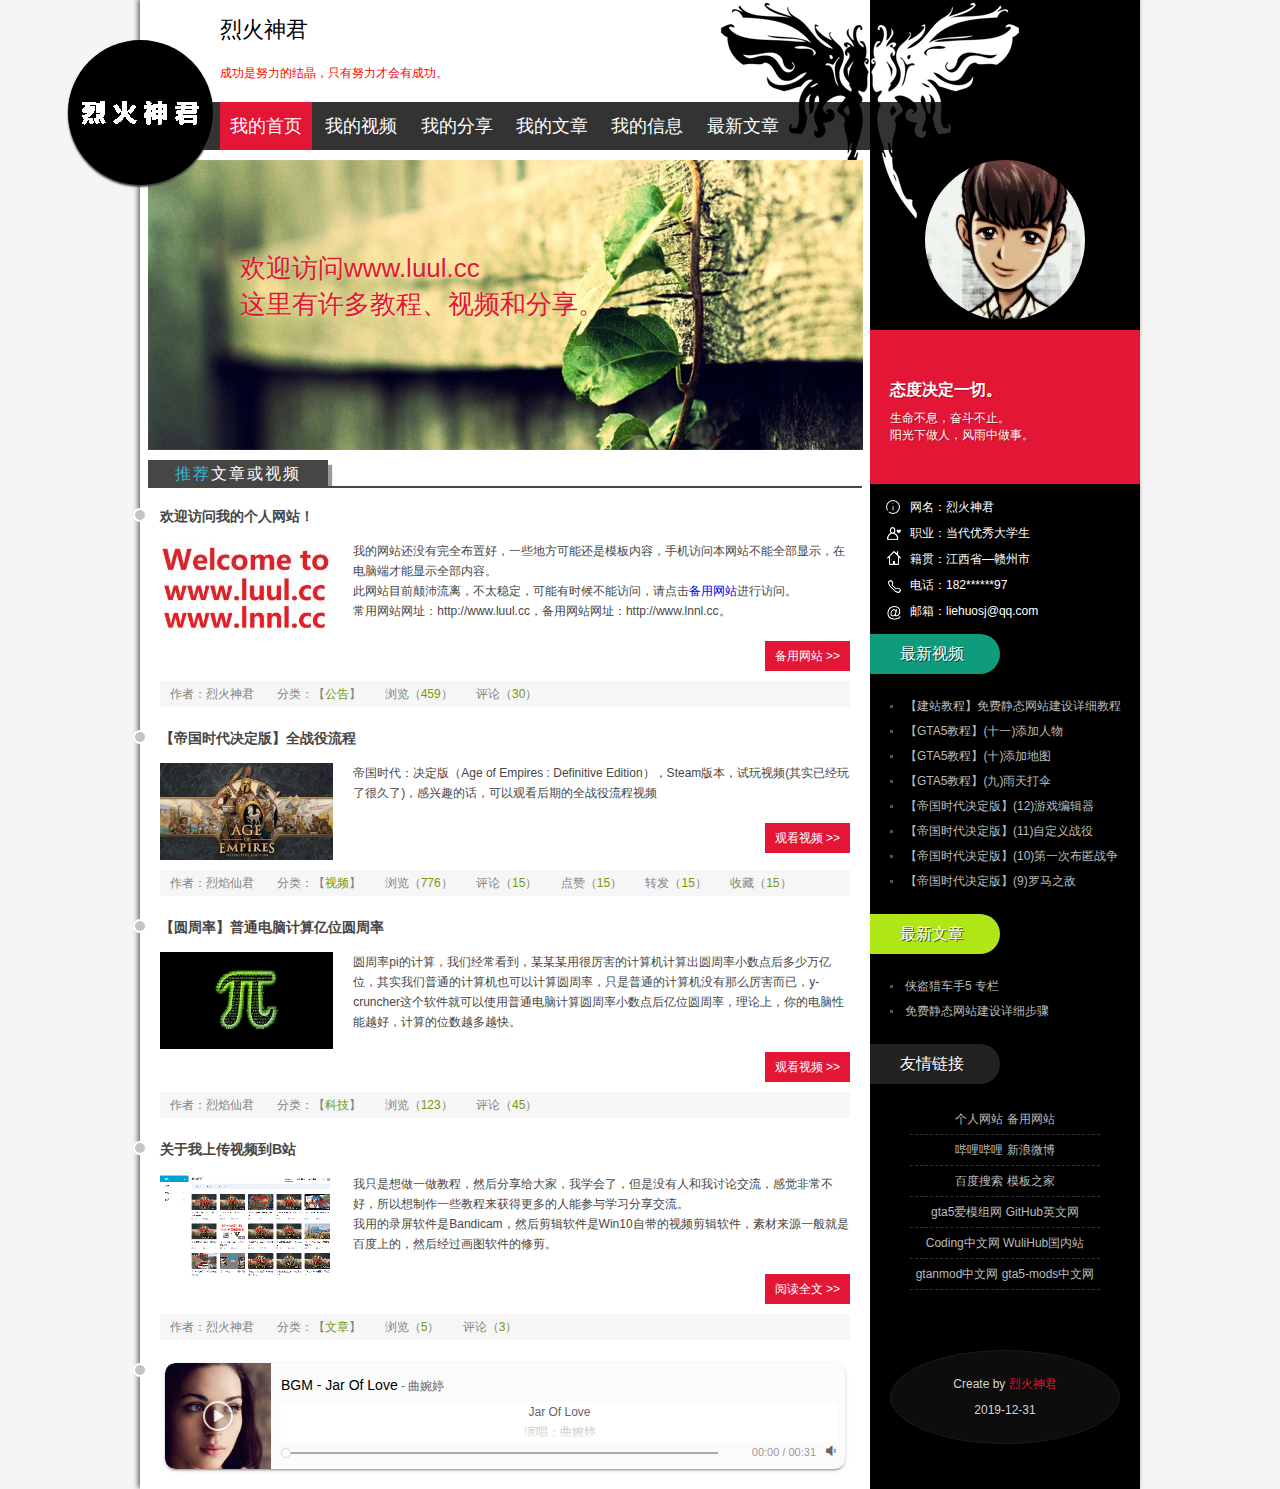
<file: index.html>
<!doctype html>
<html>
	<head>
		<meta charset="utf-8">
		<title>烈火神君の个人网站🧑</title>
		<meta name="keywords" content="烈火神君,烈焰仙君,个人网站,liehuo,luul,lnnl,liehuoshenjun,GTA5,教程" />
		<meta name="description" content="烈火神君的个人网站，欢迎大家访问，这里有许多教程、视频和分享。" />
		<link href="css/base.css" rel="stylesheet">
		<link href="css/index.css" rel="stylesheet">
		<link href="css/musicplayer.css" rel="stylesheet">
		<link href="images/favicon.png" rel="shortcut icon">
		<link href="images/favicon.png" rel="Bookmark">
		<meta name="viewport" content="width=device-width, minimum-scale=0.1, maximum-scale=8.0, user-scalable=yes">
	</head>
	<body>
		<div class="ibody">
			<header>
				<h1>烈火神君</h1>
				<h2>成功是努力的结晶，只有努力才会有成功。</h2>
				<div class="logo"><a href="index.html"></a></div>
				<nav id="topnav">
					<a href="index.html">我的首页</a>
					<a href="video.html">我的视频</a>
					<a href="share.html">我的分享</a>
					<a href="article.html">我的文章</a>
					<a href="about.html">我的信息</a>
					<a href="news.html">最新文章</a>
				</nav>
			</header>
			<article>
				<div class="banner">
					<ul class="texts">
						<p>欢迎访问www.luul.cc</p>
						<p>这里有许多教程、视频和分享。</p>
					</ul>
				</div>
				<div class="bloglist">
					<h2>
						<p><span>推荐</span>文章或视频</p>
					</h2>
					<div class="blogs">
						<h3><a href="/">欢迎访问我的个人网站！</a></h3>
						<figure><img src="images/Welcome.jpg" ></figure>
						<ul>
							<p>我的网站还没有完全布置好，一些地方可能还是模板内容，手机访问本网站不能全部显示，在电脑端才能显示全部内容。</p>
							<p>此网站目前颠沛流离，不太稳定，可能有时候不能访问，请点击<a href="http://www.lnnl.cc">备用网站</a>进行访问。</p>
							<p>常用网站网址：http://www.luul.cc，备用网站网址：http://www.lnnl.cc。</p>
							<a href="http://www.lnnl.cc" target="_blank" class="readmore">备用网站 &gt;&gt;</a>
						</ul>
						<p class="autor">
							<span>作者：烈火神君</span>
							<span> 分类：【<a href="/">公告</a>】</span>
							<span>浏览（<a href="/">459</a>）</span>
							<span>评论（<a href="/">30</a>）</span>
						</p>
						<div class="dateview">2019-09-19</div>
					</div>
					<div class="blogs">
						<h3><a href="https://www.bilibili.com/video/av66787279/">【帝国时代决定版】全战役流程</a></h3>
						<figure><img src="images/00.jpg" ></figure>
						<ul>
							<p>帝国时代：决定版（Age of Empires : Definitive Edition），Steam版本，试玩视频(其实已经玩了很久了)，感兴趣的话，可以观看后期的全战役流程视频</p>
							<a href="https://www.bilibili.com/video/av66787279/" target="_blank" class="readmore">观看视频 &gt;&gt;</a>
						</ul>
						<p class="autor">
							<span>作者：烈焰仙君</span>
							<span> 分类：【<a href="https://space.bilibili.com/246117919/video">视频</a>】</span>
							<span>浏览（<a href="/">776</a>）</span>
							<span>评论（<a href="/">15</a>）</span>
							<span>点赞（<a href="/">15</a>）</span>
							<span>转发（<a href="/">15</a>）</span>
							<span>收藏（<a href="/">15</a>）</span>
						</p>
						<div class="dateview">2019-09-06</div>
					</div>
					<div class="blogs">
						<h3><a href="https://www.bilibili.com/video/av66847953/">【圆周率】普通电脑计算亿位圆周率</a></h3>
						<figure><img src="images/Others/01.jpg" ></figure>
						<ul>
							<p>圆周率pi的计算，我们经常看到，某某某用很厉害的计算机计算出圆周率小数点后多少万亿位，其实我们普通的计算机也可以计算圆周率，只是普通的计算机没有那么厉害而已，y-cruncher这个软件就可以使用普通电脑计算圆周率小数点后亿位圆周率，理论上，你的电脑性能越好，计算的位数越多越快。</p>
							<a href="/" target="_blank" class="readmore">观看视频 >></a>
						</ul>
						<p class="autor">
							<span>作者：烈焰仙君</span>
							<span> 分类：【<a href="https://space.bilibili.com/246117919/article">科技</a>】</span>
							<span>浏览（<a href="/">123</a>）</span>
							<span>评论（<a href="/">45</a>）</span>
						</p>
						<div class="dateview">2019-09-06</div>
					</div>
					<div class="blogs">
						<h3><a href="/">关于我上传视频到B站</a></h3>
						<figure><img src="images/01.png" ></figure>
						<ul>
							<p>我只是想做一做教程，然后分享给大家，我学会了，但是没有人和我讨论交流，感觉非常不好，所以想制作一些教程来获得更多的人能参与学习分享交流。</p>
							<p>我用的录屏软件是Bandicam，然后剪辑软件是Win10自带的视频剪辑软件，素材来源一般就是百度上的，然后经过画图软件的修剪。</p>
							<a href="/" target="_blank" class="readmore">阅读全文 &gt;&gt;</a>
						</ul>
						<p class="autor">
							<span>作者：烈火神君</span>
							<span>分类：【<a href="/">文章</a>】</span>
							<span>浏览（<a href="/">5</a>）</span>
							<span>评论（<a href="/">3</a>）</span>
						</p>
						<div class="dateview">2019-09-29</div>
					</div>
					<div class="blogs">
						<div id="player3" class="aplayer">
							<pre class="aplayer-lrc-content">
								[00:00.00]Jar Of Love
								[00:00.08]演唱：曲婉婷
								[00:00.50]Another sunrise, another sunset.又是一次日出，又是一次日落
								[00:05.10]Soon it'll all be yesterday.转瞬间都将变为昨天
								[00:08.33]Another good day, another bad day.美好的一天，糟糕的一天
								[00:12.77]What did you do today?你又是如何看待今天?
								[00:15.95]Why do we choose to chase what we'll lose?为什么我们不断苛求一些我们终将失去的东西
								[00:19.77]What you want isn't what you have.你所有拥有的未必是你所想要的
								[00:23.34]What you have may not be yours, to keep.一些你已拥有的也许不属于你的
							</pre>
						</div>
						<script src="js/musicplayer.js"></script>
						<script src="js/bgm.js"></script>
						<div class="dateview">2019-10-27</div>
					</div>
				</div>
			</article>
			<aside>
				<div class="avatar"><a href="about.html"><span>关于我</span></a></div>
				<div class="topspaceinfo">
					<h1>态度决定一切。 </h1>
					<p>生命不息，奋斗不止。</p>
					<p>阳光下做人，风雨中做事。</p>
				</div>
				<div class="about_c">
					<p title="拼音(liè huǒ shén jūn)">网名：烈火神君</p>
					<p title="😂😂😂😂😂😂">职业：当代优秀大学生</p>
					<p>籍贯：江西省—赣州市</p>
					<p title="无事勿扰18214994097">电话：182******97</p>
					<p title="无事勿扰">邮箱：liehuosj@qq.com</p>
				</div>
				<div class="tj_news">
					<h2>
						<p class="tj_t1" title="new video">最新视频</p>
					</h2>
					<ul>
						<li><a href="https://www.bilibili.com/video/av74279800" target="_blank">【建站教程】免费静态网站建设详细教程</span></li>
						<li><a href="https://www.bilibili.com/video/av71879623" target="_blank">【GTA5教程】(十一)添加人物</span></li>
						<li><a href="https://www.bilibili.com/video/av71327356" target="_blank">【GTA5教程】(十)添加地图</span></li>
						<li><a href="https://www.bilibili.com/video/av70687521" target="_blank">【GTA5教程】(九)雨天打伞</span></li>
						<li><a href="https://www.bilibili.com/video/av70140955" target="_blank">【帝国时代决定版】(12)游戏编辑器</span></li>
						<li><a href="https://www.bilibili.com/video/av69995181" target="_blank">【帝国时代决定版】(11)自定义战役</span></li>
						<li><a href="https://www.bilibili.com/video/av69233742" target="_blank">【帝国时代决定版】(10)第一次布匿战争</span></li>
						<li><a href="https://www.bilibili.com/video/av69138260" target="_blank">【帝国时代决定版】(9)罗马之敌</span></li>
					</ul>
					<h2>
						<p class="tj_t2" title="new article">最新文章</p>
					</h2>
					<ul>
						<li><a href="news.html" target="_blank">侠盗猎车手5 专栏</span></li>
						<li><a href="wangzhan.html" target="_blank">免费静态网站建设详细步骤</span></li>
					</ul>
				</div>
				<div class="links">
					<h2>
						<p>友情链接</p>
					</h2>
					<ul>
						<li><a href="http://www.luul.cc" target="_blank">个人网站</a> <a href="http://www.lnnl.cc" target="_blank">备用网站</a></li>
						<li><a href="https://www.bilibili.com/" target="_blank">哔哩哔哩</a> <a href="https://weibo.com/" target="_blank">新浪微博</a></li>
						<li><a href="https://www.baidu.com/" target="_blank">百度搜索</a> <a href="http://www.cssmoban.com/" target="_blank">模板之家</a></li>
						<li><a href="http://gta5.love-mods.com/" target="_blank">gta5爱模组网</a> <a href="https://www.github.com/" target="_blank">GitHub英文网</a></li>
						<li><a href="https://coding.net/" target="_blank">Coding中文网</a> <a href="https://www.wulihub.com.cn/" target="_blank">WuliHub国内站</a></li>
						<li><a href="http://www.gtanmod.com/" target="_blank">gtanmod中文网</a> <a href="https://zh.gta5-mods.com/" target="_blank">gta5-mods中文网</a></li>
					</ul>
				</div>
				<div class="copyright">
					<ul>
						<p>Create by <a href="https://liehuo.coding.net/p/liehuo/git" target="_blank">烈火神君</a></p>
						<p>2019-12-31</p>
					</ul>
				</div>
			</aside>
			<script src="js/silder.js"></script>
			<div class="clear"></div>
			<!-- 清除浮动 -->
		</div>
	</body>
</html>
</file>
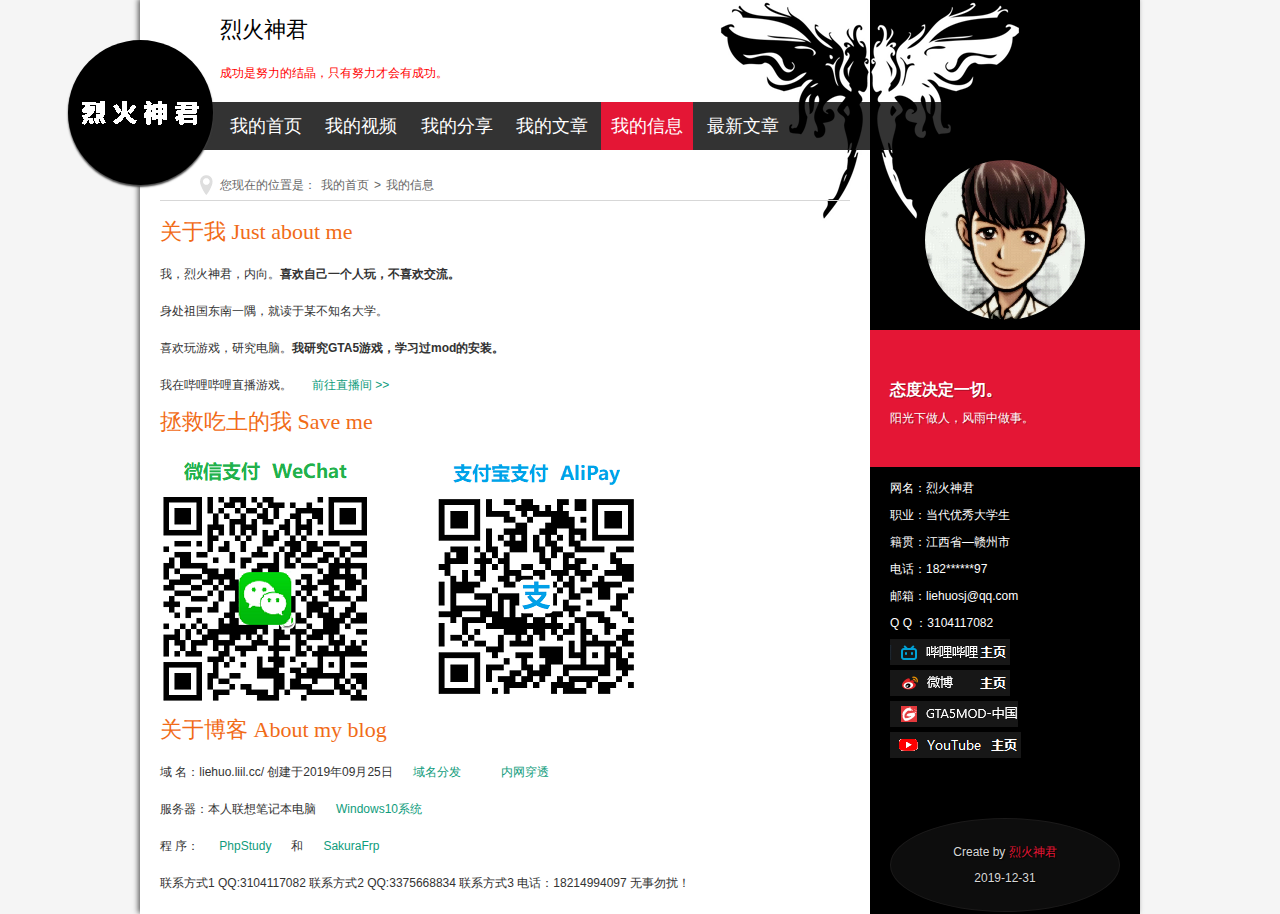
<file: about.html>
<!doctype html>
<html>
	<head>
		<meta charset="utf-8">
		<title>烈火神君の个人网站🧑</title>
		<meta name="keywords" content="烈火神君,烈焰仙君,个人网站,liehuo,luul,lnnl,liehuoshenjun,GTA5,教程"/>
		<meta name="description" content="烈火神君的个人网站，欢迎大家访问，这里有许多教程、视频和分享。"/>
		<link href="css/base.css" rel="stylesheet">
		<link href="css/about.css" rel="stylesheet">
		<link href="images/favicon.png" rel="shortcut icon">
		<link href="images/favicon.png" rel="Bookmark">
		<meta name="viewport" content="width=device-width, minimum-scale=0.1, maximum-scale=8.0, user-scalable=yes">
	</head>
	<body>
		<div class="ibody">
			<header>
				<h1>烈火神君</h1>
				<h2>成功是努力的结晶，只有努力才会有成功。</h2>
				<div class="logo"><a href="index.html"></a></div>
				<nav id="topnav">
					<a href="index.html">我的首页</a>
					<a href="video.html">我的视频</a>
					<a href="share.html">我的分享</a>
					<a href="article.html">我的文章</a>
					<a href="about.html">我的信息</a>
					<a href="news.html">最新文章</a>
				</nav>
			</header>
			<article>
				<h3 class="about_h">您现在的位置是：<a href="index.html">我的首页</a>><a>我的信息</a></h3>
				<div class="about">
					<h2>关于我  Just about me</h2>
					<ul>
						<p>我，烈火神君，内向。<b>喜欢自己一个人玩，不喜欢交流。</b></p>
						<p>身处祖国东南一隅，就读于某不知名大学。</p>
						<p>喜欢玩游戏，研究电脑。<b>我研究GTA5游戏，学习过mod的安装。</b></p>
						<p>我在哔哩哔哩直播游戏。<a href="http://live.bilibili.com/21646613" class="blog_link" target="_blank">前往直播间 >></a></p>
					</ul>
					<h2>拯救吃土的我 Save me</h2>
					<ul>
						<p><img src="images/Pay.png" alt="图片加载中"></p>
					</ul>
					<h2>关于博客 About my blog</h2>
					<ul class="blog_a">
						<p>域  名：liehuo.liil.cc/ 创建于2019年09月25日<a href="http://www.liil.cc" class="blog_link" target="_blank">域名分发</a><a class="blog_link" href="https://www.natfrp.com/" target="_blank">内网穿透</a></p>
						<p>服务器：本人联想笔记本电脑<a href="https://www.microsoft.com/zh-cn/windows/" class="blog_link" target="_blank">Windows10系统</a></p>
						<p>程  序：<a class="blog_link" href="https://www.xp.cn/" target="_blank">PhpStudy</a>和<a class="blog_link" href="https://www.natfrp.com/" target="_blank">SakuraFrp</a></p>
						<p>联系方式1 QQ:3104117082 联系方式2 QQ:3375668834 联系方式3 电话：18214994097  无事勿扰！</p>
					</ul>
				</div>
			</article>
			<aside>
				<div class="avatar"><a href="about.html"><span>关于我</span></a></div>
				<div class="topspaceinfo">
					<h1>态度决定一切。</h1>
					<p>阳光下做人，风雨中做事。</p>
				</div>
				<div class="about_c">
					<p title="拼音(liè huǒ shén jūn)">网名：烈火神君</p>
					<p title="😂😂😂😂😂😂😂">职业：当代优秀大学生</p>
					<p>籍贯：江西省—赣州市</p>
					<p title="无事勿扰18214994097">电话：182******97</p>
					<p title="无事勿扰">邮箱：liehuosj@qq.com</p>
					<p title="认真回答好友请求问题">Q Q ：3104117082</p>
					<p><a target="_blank" href="https://space.bilibili.com/246117919" ><img src="images/Zhuye/Bilibilizhuye.png" alt="我的B站个人空间"></a></p>
					<p><a target="_blank" href="https://weibo.com/liehuoshenjun"><img src="images/Zhuye/Weibozhuye.png" alt="我的微博个人空间" border="100" /></a></p>
					<p><a target="_blank" href="http://www.gtanmod.com/space-uid-5394.html"><img src="images/Zhuye/GTANMODzhuye.png" alt="我的GTANMOD个人空间" border="100" /></a></p>
					<p><a target="_blank" href="https://www.youtube.com/channel/UCMPDRYrRku-bgdK7bKUtVNw/" title="要挂VPN才能访问"><img src="images/Zhuye/Youtubezhuye.png" alt="我的YouTube个人空间" border="100" /></a></p>
				</div>
				<div class="copyright">
					<ul>
						<p>Create by <a href="about.html" title="网站源代码">烈火神君</a></p>
						<p>2019-12-31</p>
					</ul>
				</div>
			</aside>
			<script src="js/silder.js"></script>
			<div class="clear"></div>
			<!-- 清除浮动 -->
		</div>
	</body>
</html>
</file>
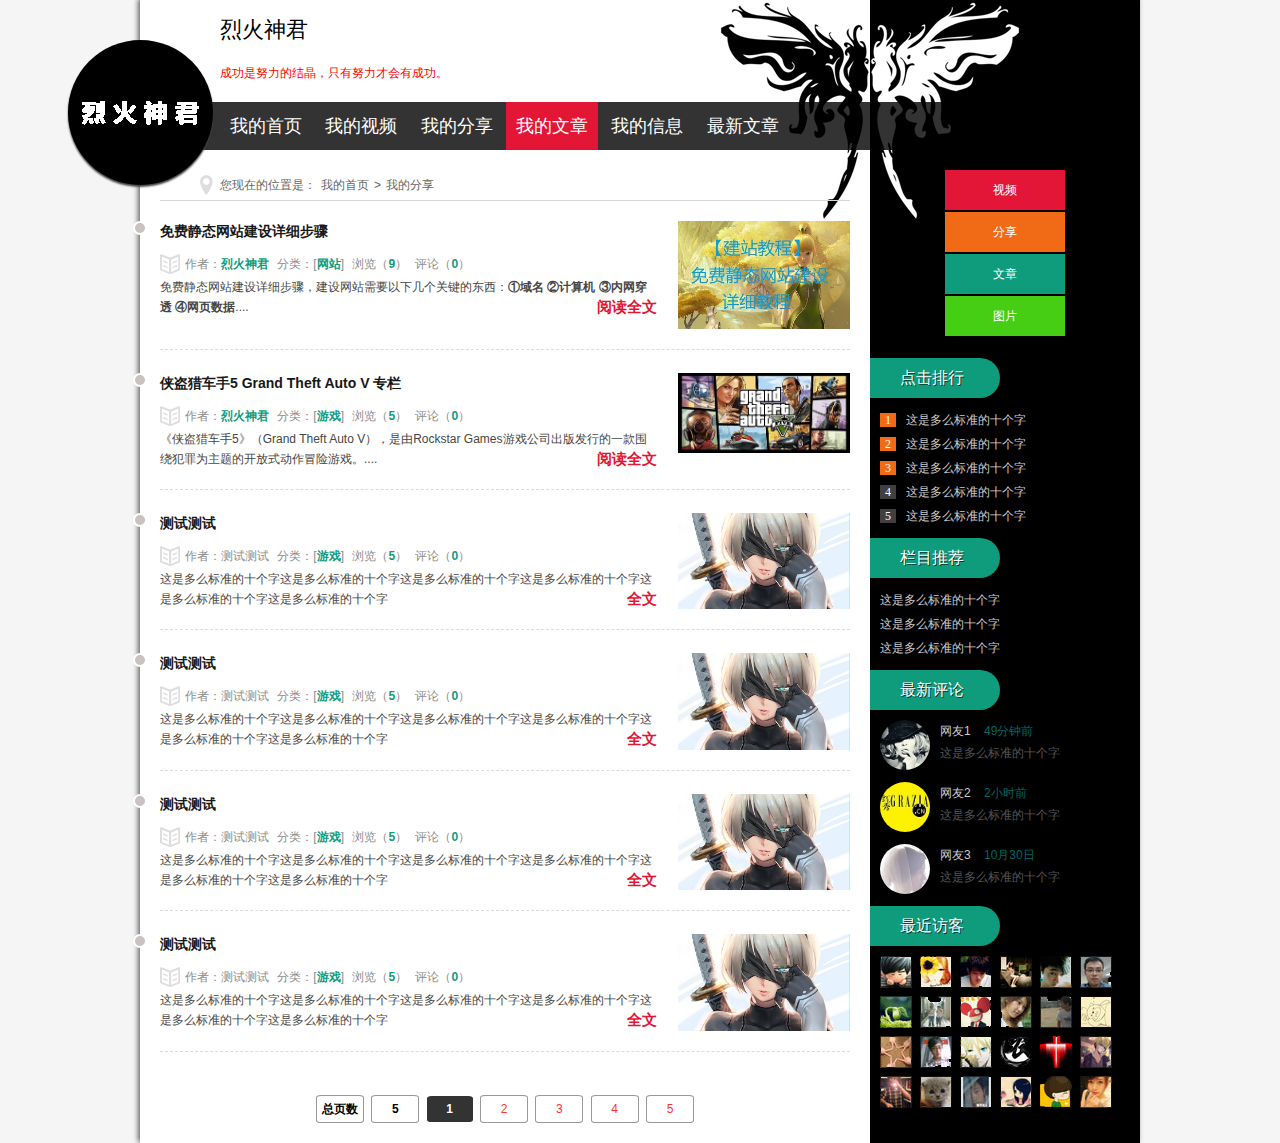
<file: article.html>
<!doctype html>
<html>
	<head>
		<meta charset="utf-8">
		<title>烈火神君の个人网站🧑</title>
		<meta name="keywords" content="烈火神君,烈焰仙君,个人网站,liehuo,luul,lnnl,liehuoshenjun,GTA5,教程"/>
		<meta name="description" content="烈火神君的个人网站，欢迎大家访问，这里有许多教程、视频和分享。"/>
		<link href="css/base.css" rel="stylesheet">
		<link href="css/style.css" rel="stylesheet">
		<link href="images/favicon.png" rel="shortcut icon">
		<link href="images/favicon.png" rel="Bookmark">
		<meta name="viewport" content="width=device-width, minimum-scale=0.1, maximum-scale=8.0, user-scalable=yes">
	</head>
	<body>
		<div class="ibody">
			<header>
				<h1>烈火神君</h1>
				<h2>成功是努力的结晶，只有努力才会有成功。</h2>
				<div class="logo"><a href="index.html"></a></div>
				<nav id="topnav">
					<a href="index.html">我的首页</a>
					<a href="video.html">我的视频</a>
					<a href="share.html">我的分享</a>
					<a href="article.html">我的文章</a>
					<a href="about.html">我的信息</a>
					<a href="news.html">最新文章</a>
				</nav>
			</header>
			<article>
				<h2 class="about_h">您现在的位置是：<a href="index.html">我的首页</a>><a>我的分享</a></h2>
				<div class="bloglist">
					<div class="newblog">
						<ul>
							<h3><a href="article1.html">免费静态网站建设详细步骤</a></h3>
							<div class="autor">
								<span>作者：<a href="about.html">烈火神君</a></span>
								<span>分类：[<a>网站</a>]</span>
								<span>浏览（<a>9</a>）</span>
								<span>评论（<a>0</a>）</span>
							</div>
							<p>免费静态网站建设详细步骤，建设网站需要以下几个关键的东西：<b>①域名 ②计算机 ③内网穿透 ④网页数据</b>....<a href="article1.html" target="_blank" class="readmore">阅读全文</a></p>
						</ul>
						<figure><img src="images/Others/03.jpg" ></figure>
						<div class="dateview">2019-11-01</div>
					</div>
					<div class="newblog">
						<ul>
							<h3><a href="news.html">侠盗猎车手5 Grand Theft Auto V 专栏</a></h3>
							<div class="autor">
								<span>作者：<a href="about.html">烈火神君</a></span>
								<span>分类：[<a>游戏</a>]</span>
								<span>浏览（<a>5</a>）</span>
								<span>评论（<a>0</a>）</span>
							</div>
							<p>《侠盗猎车手5》（Grand Theft Auto V），是由Rockstar Games游戏公司出版发行的一款围绕犯罪为主题的开放式动作冒险游戏。....<a href="news.html" class="readmore">阅读全文</a></p>
						</ul>
						<figure><img src="images/Share/gta5.jpg" ></figure>
						<div class="dateview">2019-09-28</div>
					</div>
					<div class="newblog">
						<ul>
							<h3><a href="/">测试测试</a></h3>
							<div class="autor">
								<span>作者：测试测试</span>
								<span>分类：[<a href="/">游戏</a>]</span>
								<span>浏览（<a href="/">5</a>）</span>
								<span>评论（<a href="/">0</a>）</span>
							</div>
							<p>这是多么标准的十个字这是多么标准的十个字这是多么标准的十个字这是多么标准的十个字这是多么标准的十个字这是多么标准的十个字<a href="" target="_blank" class="readmore">全文</a></p>
						</ul>
						<figure><img src="images/test.jpg" ></figure>
						<div class="dateview">20xx-xx-xx</div>
					</div>
					<div class="newblog">
						<ul>
							<h3><a href="/">测试测试</a></h3>
							<div class="autor">
								<span>作者：测试测试</span>
								<span>分类：[<a href="/">游戏</a>]</span>
								<span>浏览（<a href="/">5</a>）</span>
								<span>评论（<a href="/">0</a>）</span>
							</div>
							<p>这是多么标准的十个字这是多么标准的十个字这是多么标准的十个字这是多么标准的十个字这是多么标准的十个字这是多么标准的十个字<a href="" target="_blank" class="readmore">全文</a></p>
						</ul>
						<figure><img src="images/test.jpg" ></figure>
						<div class="dateview">20xx-xx-xx</div>
					</div>
					<div class="newblog">
						<ul>
							<h3><a href="/">测试测试</a></h3>
							<div class="autor">
								<span>作者：测试测试</span>
								<span>分类：[<a href="/">游戏</a>]</span>
								<span>浏览（<a href="/">5</a>）</span>
								<span>评论（<a href="/">0</a>）</span>
							</div>
							<p>这是多么标准的十个字这是多么标准的十个字这是多么标准的十个字这是多么标准的十个字这是多么标准的十个字这是多么标准的十个字<a href="" target="_blank" class="readmore">全文</a></p>
						</ul>
						<figure><img src="images/test.jpg" ></figure>
						<div class="dateview">20xx-xx-xx</div>
					</div>
					<div class="newblog">
						<ul>
							<h3><a href="/">测试测试</a></h3>
							<div class="autor">
								<span>作者：测试测试</span>
								<span>分类：[<a href="/">游戏</a>]</span>
								<span>浏览（<a href="/">5</a>）</span>
								<span>评论（<a href="/">0</a>）</span>
							</div>
							<p>这是多么标准的十个字这是多么标准的十个字这是多么标准的十个字这是多么标准的十个字这是多么标准的十个字这是多么标准的十个字<a href="" target="_blank" class="readmore">全文</a></p>
						</ul>
						<figure><img src="images/test.jpg" ></figure>
						<div class="dateview">20xx-xx-xx</div>
					</div>
				</div>
				<div class="page">
					<a><b>总页数</b></a>
					<a title="总页数：5"><b>5</b></a>
					<b title="当前页数：1">1</b>
					<a href="share1.html">2</a>
					<a href="share2.html">3</a>
					<a href="share3.html">4</a>
					<a href="share4.html">5</a>
				</div>
			</article>
			<aside>
				<div class="rnav">
					<li class="rnav1"><a href="video.html">视频</a></li>
					<li class="rnav2"><a href="share.html">分享</a></li>
					<li class="rnav3"><a href="article.html">文章</a></li>
					<li class="rnav4"><a href="index.html">图片</a></li>
				</div>
				<div class="ph_news">
					<h2>
						<p>点击排行</p>
					</h2>
					<ul class="ph_n">
						<li><span class="num1">1</span><a href="/">这是多么标准的十个字</a></li>
						<li><span class="num2">2</span><a href="/">这是多么标准的十个字</a></li>
						<li><span class="num3">3</span><a href="/">这是多么标准的十个字</a></li>
						<li><span>4</span><a href="/">这是多么标准的十个字</a></li>
						<li><span>5</span><a href="/">这是多么标准的十个字</a></li>
					</ul>
					<h2>
						<p>栏目推荐</p>
					</h2>
					<ul>
						<li><a href="/">这是多么标准的十个字</a></li>
						<li><a href="/">这是多么标准的十个字</a></li>
						<li><a href="/">这是多么标准的十个字</a></li>
					</ul>
					<h2>
						<p>最新评论</p>
					</h2>
					<ul class="pl_n">
						<dl>
							<dt><img src="images/s8.jpg"> </dt>
							<dt> </dt>
							<dd>网友1
								<time>49分钟前</time>
							</dd>
							<dd><a href="/">这是多么标准的十个字</a></dd>
						</dl>
						<dl>
							<dt><img src="images/s7.jpg"> </dt>
							<dt> </dt>
							<dd>网友2
								<time>2小时前</time>
							</dd>
							<dd><a href="/">这是多么标准的十个字</a></dd>
						</dl>
						<dl>
							<dt><img src="images/s6.jpg"> </dt>
							<dt> </dt>
							<dd>网友3
								<time>10月30日</time>
							</dd>
							<dd><a href="/">这是多么标准的十个字</a></dd>
						</dl>
					</ul>
					<h2>
						<p>最近访客</p>
						<ul>
							<img src="images/vis.jpg"><!-- 直接使用“多说”插件的调用代码 -->
						</ul>
					</h2>
				</div>
			</aside>
			<script src="js/silder.js"></script>
			<div class="clear"></div>
			<!-- 清除浮动 -->
		</div>
	</body>
</html>
</file>
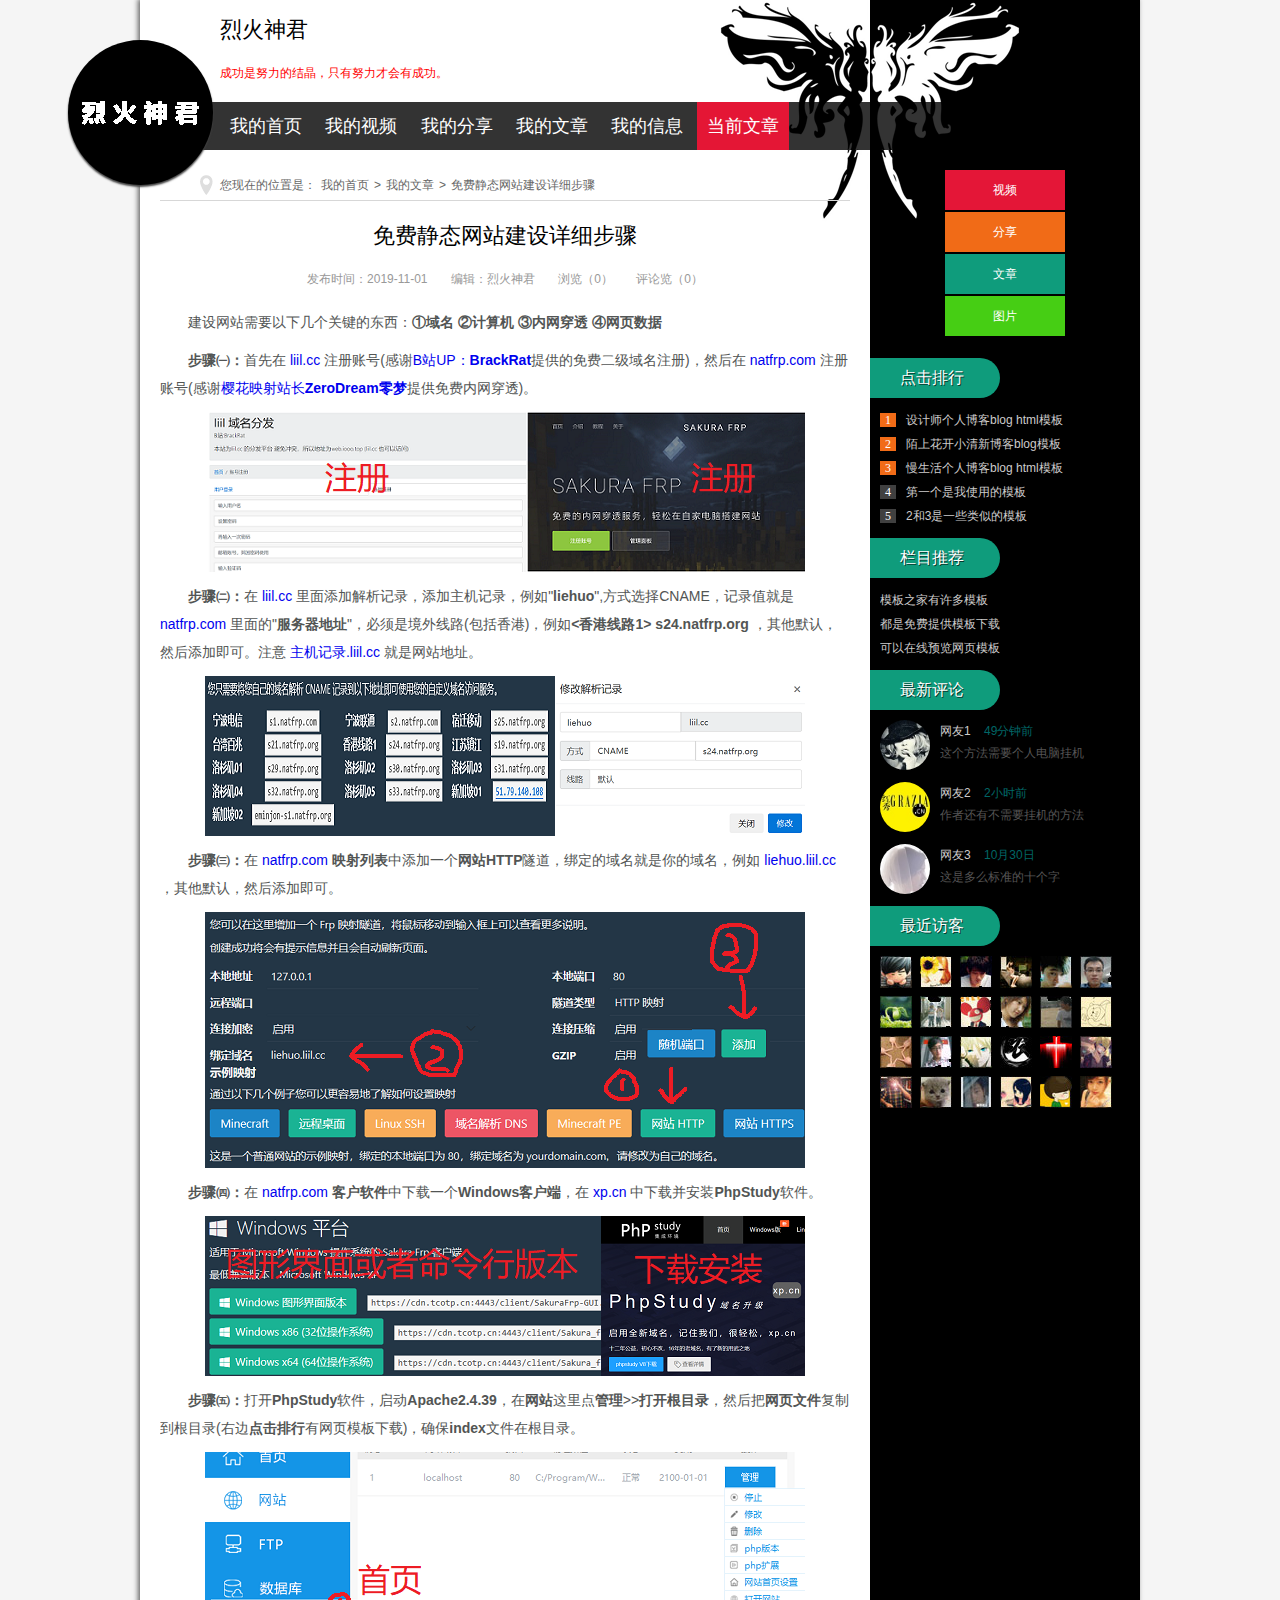
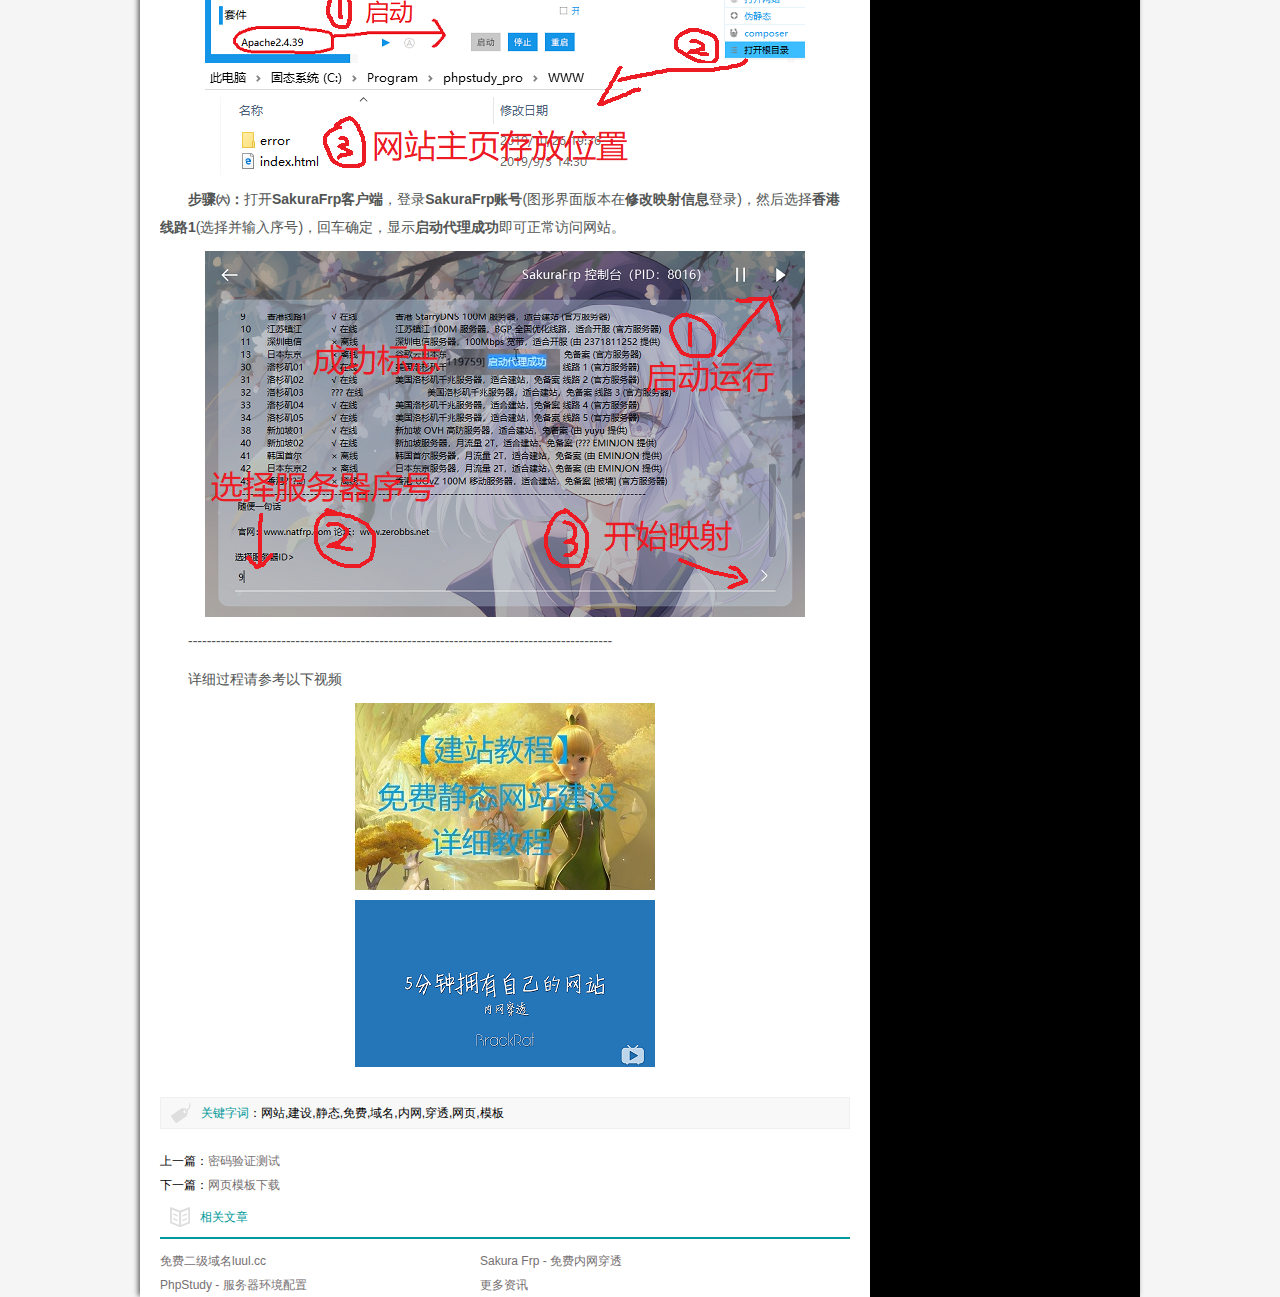
<file: article1.html>
<!doctype html>
<html>
	<head>
		<meta charset="utf-8">
		<title>烈火神君の个人网站🧑</title>
		<meta name="keywords" content="烈火神君,烈焰仙君,个人网站,liehuo,luul,lnnl,liehuoshenjun,GTA5,教程"/>
		<meta name="description" content="烈火神君的个人网站，欢迎大家访问，这里有许多教程、视频和分享。"/>
		<link href="css/base.css" rel="stylesheet">
		<link href="css/style.css" rel="stylesheet">
		<link href="images/favicon.png" rel="shortcut icon">
		<link href="images/favicon.png" rel="Bookmark">
		<meta name="viewport" content="width=device-width, minimum-scale=0.1, maximum-scale=8.0, user-scalable=yes">
	</head>
	<body>
		<div class="ibody">
			<header>
				<h1>烈火神君</h1>
				<h2>成功是努力的结晶，只有努力才会有成功。</h2>
				<div class="logo"><a href="index.html"></a></div>
				<nav id="topnav">
					<a href="index.html">我的首页</a>
					<a href="video.html">我的视频</a>
					<a href="share.html">我的分享</a>
					<a href="article.html">我的文章</a>
					<a href="about.html">我的信息</a>
					<a href="article1.html">当前文章</a>
				</nav>
			</header>
			<article>
				<h2 class="about_h">您现在的位置是：<a href="index.html">我的首页</a>><a href="article.html">我的文章</a>><a href="article1.html">免费静态网站建设详细步骤</a></h2>
				<div class="index_about">
					<h2 class="c_titile">免费静态网站建设详细步骤</h2>
					<p class="box_c">
						<span class="d_time">发布时间：2019-11-01</span>
						<span>编辑：烈火神君</span>
						<span>浏览（0）</span>
						<span>评论览（0）</span>
					</p>
					<ul class="infos">
						<p>建设网站需要以下几个关键的东西：<b>①域名 ②计算机 ③内网穿透 ④网页数据</b></p>
						<p><b>步骤㈠：</b>首先在<a href="//liil.cc" target="_blank"> liil.cc </a>注册账号(感谢<a href="https://space.bilibili.com/12391388" target="_blank">B站UP：<b>BrackRat</b></a>提供的免费二级域名注册)，然后在<a href="//natfrp.com" target="_blank"> natfrp.com </a>注册账号(感谢<a href="https://www.zerobbs.net/" target="_blank">樱花映射站长<b>ZeroDream零梦</b></a>提供免费内网穿透)。</p>
						<p><img src="images/New/01.png" alt="账号注册"></p>
						<p><b>步骤㈡：</b>在<a href="//liil.cc" target="_blank"> liil.cc </a>里面添加解析记录，添加主机记录，例如"<b>liehuo</b>",方式选择CNAME，记录值就是<a href="//natfrp.com" target="_blank"> natfrp.com </a>里面的"<b>服务器地址</b>"，必须是境外线路(包括香港)，例如<b><香港线路1> s24.natfrp.org </b>，其他默认，然后添加即可。注意<a href="//liehuo.liil.cc" target="_blank"> 主机记录.liil.cc </a>就是网站地址。</p>
						<p><img src="images/New/02.png" alt="解析记录"></p>
						<p><b>步骤㈢：</b>在<a href="//natfrp.com" target="_blank"> natfrp.com </a><b>映射列表</b>中添加一个<b>网站HTTP</b>隧道，绑定的域名就是你的域名，例如<a href="//liehuo.liil.cc" target="_blank"> liehuo.liil.cc </a>，其他默认，然后添加即可。</p>
						<p><img src="images/New/03.png" alt="添加映射"></p>
						<p><b>步骤㈣：</b>在<a href="//natfrp.com" target="_blank"> natfrp.com </a><b>客户软件</b>中下载一个<b>Windows客户端</b>，在<a href="//xp.cn" target="_blank"> xp.cn </a>中下载并安装<b>PhpStudy</b>软件。</p>
						<p><img src="images/New/04.png" alt="软件安装"></p>
						<p><b>步骤㈤：</b>打开<b>PhpStudy</b>软件，启动<b>Apache2.4.39</b>，在<b>网站</b>这里点<b>管理</b>>><b>打开根目录</b>，然后把<b>网页文件</b>复制到根目录(右边<b>点击排行</b>有网页模板下载)，确保<b>index</b>文件在根目录。</p>
						<p><img src="images/New/05.png" alt="环境布置"></p>
						<p><b>步骤㈥：</b>打开<b>SakuraFrp客户端</b>，登录<b>SakuraFrp账号</b>(图形界面版本在<b>修改映射信息</b>登录)，然后选择<b>香港线路1</b>(选择并输入序号)，回车确定，显示<b>启动代理成功</b>即可正常访问网站。</p>
						<p><img src="images/New/06.png" alt="开启映射"></p>
						<p>-------------------------------------------------------------------------------------------</p>
						<p>详细过程请参考以下视频</p>
						<p><a href="https://www.bilibili.com/video/av74279800/" target="_blank" alt="参考视频"><img src="images/Others/03.jpg"></a></p>
						<p><a href="https://www.bilibili.com/video/av65462491/" target="_blank" alt="参考视频"><img src="images/New/07.png"></a></p>
					</ul>
					<div class="keybq">
						<p><span>关键字词</span>：网站,建设,静态,免费,域名,内网,穿透,网页,模板</p>
					</div>
					<div class="nextinfo">
						<p>上一篇：<a href="test/test.html">密码验证测试</a></p>
						<p>下一篇：<a href="http://www.cssmoban.com/">网页模板下载</a></p>
					</div>
					<div class="otherlink">
						<h2>相关文章</h2>
						<ul>
							<li><a href="//dns.luul.cc" title="免费二级域名分享">免费二级域名luul.cc</a></li>
							<li><a href="//natfrp.com" title="免费内网穿透网站">Sakura Frp - 免费内网穿透</a></li>
							<li><a href="//xp.cn" title="让天下没有难配的服务器环境">PhpStudy - 服务器环境配置</a></li>
							<li><a href="index.html" title="更多资讯">更多资讯</a></li>
						</ul>
					</div>
				</div>
			</article>
			<aside>
				<div class="rnav">
					<li class="rnav1"><a href="video.html">视频</a></li>
					<li class="rnav2"><a href="share.html">分享</a></li>
					<li class="rnav3"><a href="article.html">文章</a></li>
					<li class="rnav4"><a href="index.html">图片</a></li>
				</div>
				<div class="ph_news">
					<h2>
						<p>点击排行</p>
					</h2>
					<ul class="ph_n">
						<li><span class="num1">1</span><a href="http://www.cssmoban.com/cssthemes/7573.shtml">设计师个人博客blog html模板</a></li>
						<li><span class="num2">2</span><a href="http://www.cssmoban.com/cssthemes/7587.shtml">陌上花开小清新博客blog模板</a></li>
						<li><span class="num3">3</span><a href="http://www.cssmoban.com/cssthemes/7563.shtml">慢生活个人博客blog html模板</a></li>
						<li><span>4</span><a href="/">第一个是我使用的模板</a></li>
						<li><span>5</span><a href="/">2和3是一些类似的模板</a></li>
					</ul>
					<h2>
						<p>栏目推荐</p>
					</h2>
					<ul>
						<li><a href="http://www.cssmoban.com/">模板之家有许多模板</a></li>
						<li><a href="http://www.cssmoban.com/">都是免费提供模板下载</a></li>
						<li><a href="http://www.cssmoban.com/">可以在线预览网页模板</a></li>
					</ul>
					<h2>
						<p>最新评论</p>
					</h2>
					<ul class="pl_n">
						<dl>
							<dt><img src="images/s8.jpg"> </dt>
							<dt> </dt>
							<dd>网友1
								<time>49分钟前</time>
							</dd>
							<dd><a href="/">这个方法需要个人电脑挂机</a></dd>
						</dl>
						<dl>
							<dt><img src="images/s7.jpg"> </dt>
							<dt> </dt>
							<dd>网友2
								<time>2小时前</time>
							</dd>
							<dd><a href="/">作者还有不需要挂机的方法</a></dd>
						</dl>
						<dl>
							<dt><img src="images/s6.jpg"> </dt>
							<dt> </dt>
							<dd>网友3
								<time>10月30日</time>
							</dd>
							<dd><a href="/">这是多么标准的十个字</a></dd>
						</dl>
					</ul>
					<h2>
						<p>最近访客</p>
						<ul>
							<img src="images/vis.jpg"><!-- 直接使用“多说”插件的调用代码 -->
						</ul>
					</h2>
				</div>
			</aside>
			<script src="js/silder.js"></script>
			<div class="clear"></div>
			<!-- 清除浮动 -->
		</div>
	</body>
</html>
</file>
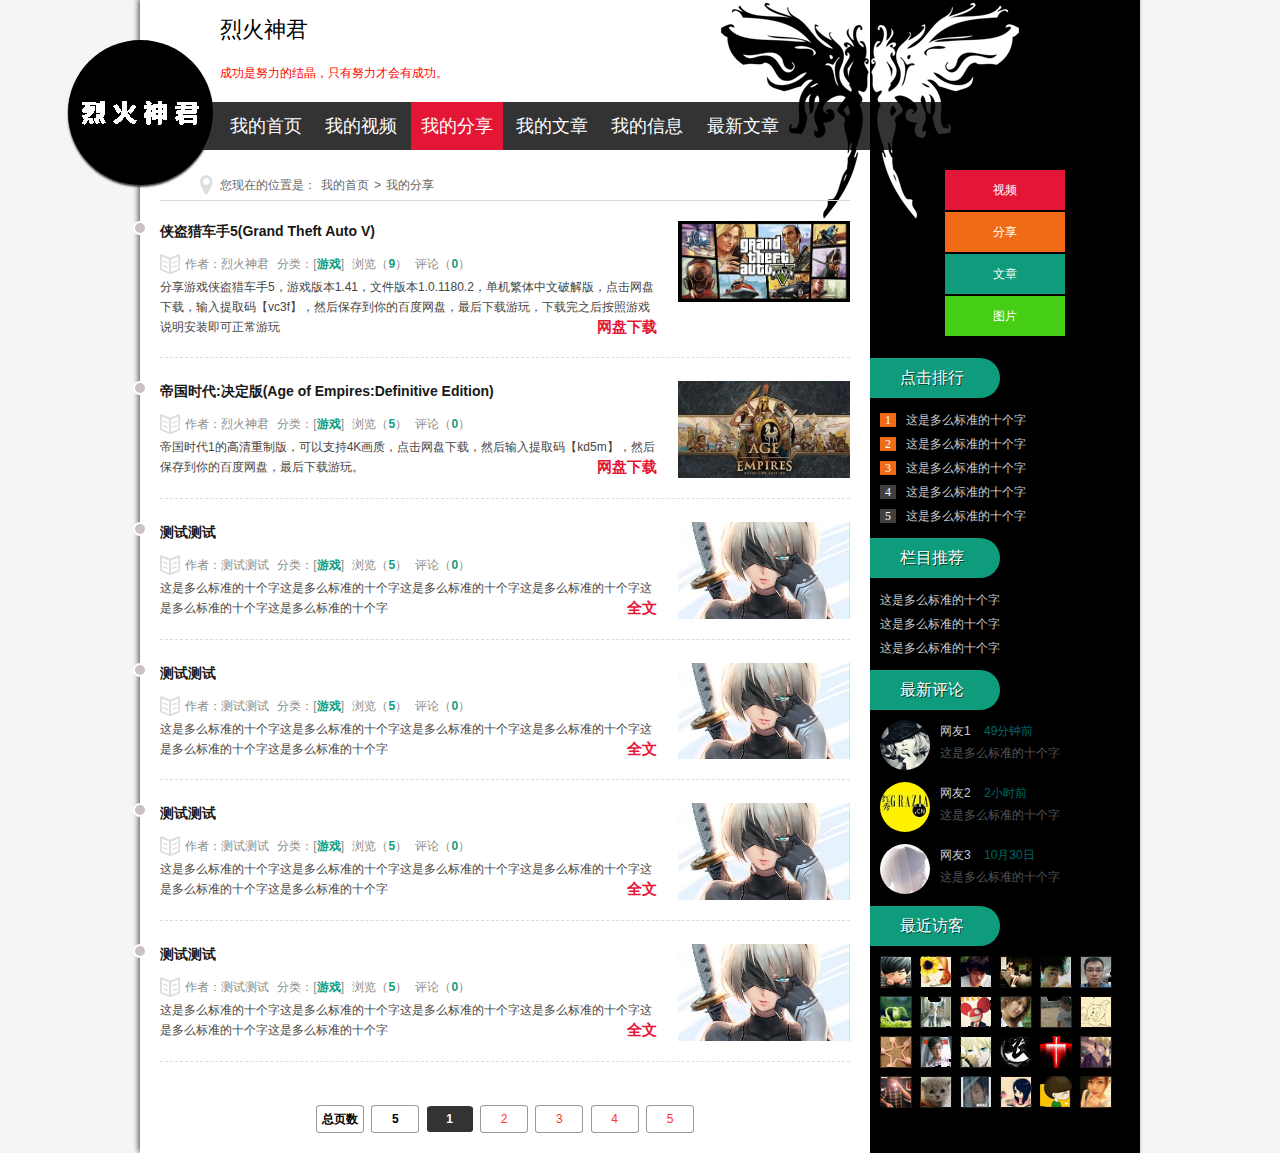
<file: share.html>
<!doctype html>
<html>
	<head>
		<meta charset="utf-8">
		<title>烈火神君の个人网站🧑</title>
		<meta name="keywords" content="烈火神君,烈焰仙君,个人网站,liehuo,luul,lnnl,liehuoshenjun,GTA5,教程"/>
		<meta name="description" content="烈火神君的个人网站，欢迎大家访问，这里有许多教程、视频和分享。"/>
		<link href="css/base.css" rel="stylesheet">
		<link href="css/style.css" rel="stylesheet">
		<link href="images/favicon.png" rel="shortcut icon">
		<link href="images/favicon.png" rel="Bookmark">
		<meta name="viewport" content="width=device-width, minimum-scale=0.1, maximum-scale=8.0, user-scalable=yes">
	</head>
	<body>
		<div class="ibody">
			<header>
				<h1>烈火神君</h1>
				<h2>成功是努力的结晶，只有努力才会有成功。</h2>
				<div class="logo"><a href="index.html"></a></div>
				<nav id="topnav">
					<a href="index.html">我的首页</a>
					<a href="video.html">我的视频</a>
					<a href="share.html">我的分享</a>
					<a href="article.html">我的文章</a>
					<a href="about.html">我的信息</a>
					<a href="news.html">最新文章</a>
				</nav>
			</header>
			<article>
				<h2 class="about_h">您现在的位置是：<a href="index.html">我的首页</a>><a>我的分享</a></h2>
				<div class="bloglist">
					<div class="newblog">
						<ul>
							<h3><a href="/">侠盗猎车手5(Grand Theft Auto V)</a></h3>
							<div class="autor">
								<span>作者：烈火神君</span>
								<span>分类：[<a href="/">游戏</a>]</span>
								<span>浏览（<a href="/">9</a>）</span>
								<span>评论（<a href="/">0</a>）</span>
							</div>
							<p>分享游戏侠盗猎车手5，游戏版本1.41，文件版本1.0.1180.2，单机繁体中文破解版，点击网盘下载，输入提取码【vc3f】，然后保存到你的百度网盘，最后下载游玩，下载完之后按照游戏说明安装即可正常游玩<a href="https://pan.baidu.com/s/1kpQpeb1WrsCktfmJTbyLQQ" target="_blank" class="readmore">网盘下载</a></p>
						</ul>
						<figure><img src="images/Share/gta5.jpg" ></figure>
						<div class="dateview">2019-09-28</div>
					</div>
					<div class="newblog">
						<ul>
							<h3><a href="/">帝国时代:决定版(Age of Empires:Definitive Edition)</a></h3>
							<div class="autor">
								<span>作者：烈火神君</span>
								<span>分类：[<a href="/">游戏</a>]</span>
								<span>浏览（<a href="/">5</a>）</span>
								<span>评论（<a href="/">0</a>）</span>
							</div>
							<p>帝国时代1的高清重制版，可以支持4K画质，点击网盘下载，然后输入提取码【kd5m】，然后保存到你的百度网盘，最后下载游玩。<a href="https://pan.baidu.com/s/1h6xOJSnfTGpJ8RdJw0H5PA" target="_blank" class="readmore">网盘下载</a></p>
						</ul>
						<figure><img src="images/Share/aoede.jpg" ></figure>
						<div class="dateview">2019-09-28</div>
					</div>
					<div class="newblog">
						<ul>
							<h3><a href="/">测试测试</a></h3>
							<div class="autor">
								<span>作者：测试测试</span>
								<span>分类：[<a href="/">游戏</a>]</span>
								<span>浏览（<a href="/">5</a>）</span>
								<span>评论（<a href="/">0</a>）</span>
							</div>
							<p>这是多么标准的十个字这是多么标准的十个字这是多么标准的十个字这是多么标准的十个字这是多么标准的十个字这是多么标准的十个字<a href="" target="_blank" class="readmore">全文</a></p>
						</ul>
						<figure><img src="images/test.jpg" ></figure>
						<div class="dateview">20xx-xx-xx</div>
					</div>
					<div class="newblog">
						<ul>
							<h3><a href="/">测试测试</a></h3>
							<div class="autor">
								<span>作者：测试测试</span>
								<span>分类：[<a href="/">游戏</a>]</span>
								<span>浏览（<a href="/">5</a>）</span>
								<span>评论（<a href="/">0</a>）</span>
							</div>
							<p>这是多么标准的十个字这是多么标准的十个字这是多么标准的十个字这是多么标准的十个字这是多么标准的十个字这是多么标准的十个字<a href="" target="_blank" class="readmore">全文</a></p>
						</ul>
						<figure><img src="images/test.jpg" ></figure>
						<div class="dateview">20xx-xx-xx</div>
					</div>
					<div class="newblog">
						<ul>
							<h3><a href="/">测试测试</a></h3>
							<div class="autor">
								<span>作者：测试测试</span>
								<span>分类：[<a href="/">游戏</a>]</span>
								<span>浏览（<a href="/">5</a>）</span>
								<span>评论（<a href="/">0</a>）</span>
							</div>
							<p>这是多么标准的十个字这是多么标准的十个字这是多么标准的十个字这是多么标准的十个字这是多么标准的十个字这是多么标准的十个字<a href="" target="_blank" class="readmore">全文</a></p>
						</ul>
						<figure><img src="images/test.jpg" ></figure>
						<div class="dateview">20xx-xx-xx</div>
					</div>
					<div class="newblog">
						<ul>
							<h3><a href="/">测试测试</a></h3>
							<div class="autor">
								<span>作者：测试测试</span>
								<span>分类：[<a href="/">游戏</a>]</span>
								<span>浏览（<a href="/">5</a>）</span>
								<span>评论（<a href="/">0</a>）</span>
							</div>
							<p>这是多么标准的十个字这是多么标准的十个字这是多么标准的十个字这是多么标准的十个字这是多么标准的十个字这是多么标准的十个字<a href="" target="_blank" class="readmore">全文</a></p>
						</ul>
						<figure><img src="images/test.jpg" ></figure>
						<div class="dateview">20xx-xx-xx</div>
					</div>
				</div>
				<div class="page">
					<a><b>总页数</b></a>
					<a title="总页数：5"><b>5</b></a>
					<b title="当前页数：1">1</b>
					<a href="share1.html">2</a>
					<a href="share2.html">3</a>
					<a href="share3.html">4</a>
					<a href="share4.html">5</a>
				</div>
			</article>
			<aside>
				<div class="rnav">
					<li class="rnav1"><a href="video.html">视频</a></li>
					<li class="rnav2"><a href="share.html">分享</a></li>
					<li class="rnav3"><a href="article.html">文章</a></li>
					<li class="rnav4"><a href="index.html">图片</a></li>
				</div>
				<div class="ph_news">
					<h2>
						<p>点击排行</p>
					</h2>
					<ul class="ph_n">
						<li><span class="num1">1</span><a href="/">这是多么标准的十个字</a></li>
						<li><span class="num2">2</span><a href="/">这是多么标准的十个字</a></li>
						<li><span class="num3">3</span><a href="/">这是多么标准的十个字</a></li>
						<li><span>4</span><a href="/">这是多么标准的十个字</a></li>
						<li><span>5</span><a href="/">这是多么标准的十个字</a></li>
					</ul>
					<h2>
						<p>栏目推荐</p>
					</h2>
					<ul>
						<li><a href="/">这是多么标准的十个字</a></li>
						<li><a href="/">这是多么标准的十个字</a></li>
						<li><a href="/">这是多么标准的十个字</a></li>
					</ul>
					<h2>
						<p>最新评论</p>
					</h2>
					<ul class="pl_n">
						<dl>
							<dt><img src="images/s8.jpg"> </dt>
							<dt> </dt>
							<dd>网友1
								<time>49分钟前</time>
							</dd>
							<dd><a href="/">这是多么标准的十个字</a></dd>
						</dl>
						<dl>
							<dt><img src="images/s7.jpg"> </dt>
							<dt> </dt>
							<dd>网友2
								<time>2小时前</time>
							</dd>
							<dd><a href="/">这是多么标准的十个字</a></dd>
						</dl>
						<dl>
							<dt><img src="images/s6.jpg"> </dt>
							<dt> </dt>
							<dd>网友3
								<time>10月30日</time>
							</dd>
							<dd><a href="/">这是多么标准的十个字</a></dd>
						</dl>
					</ul>
					<h2>
						<p>最近访客</p>
						<ul>
							<img src="images/vis.jpg"><!-- 直接使用“多说”插件的调用代码 -->
						</ul>
					</h2>
				</div>
			</aside>
			<script src="js/silder.js"></script>
			<div class="clear"></div>
			<!-- 清除浮动 -->
		</div>
	</body>
</html>
</file>
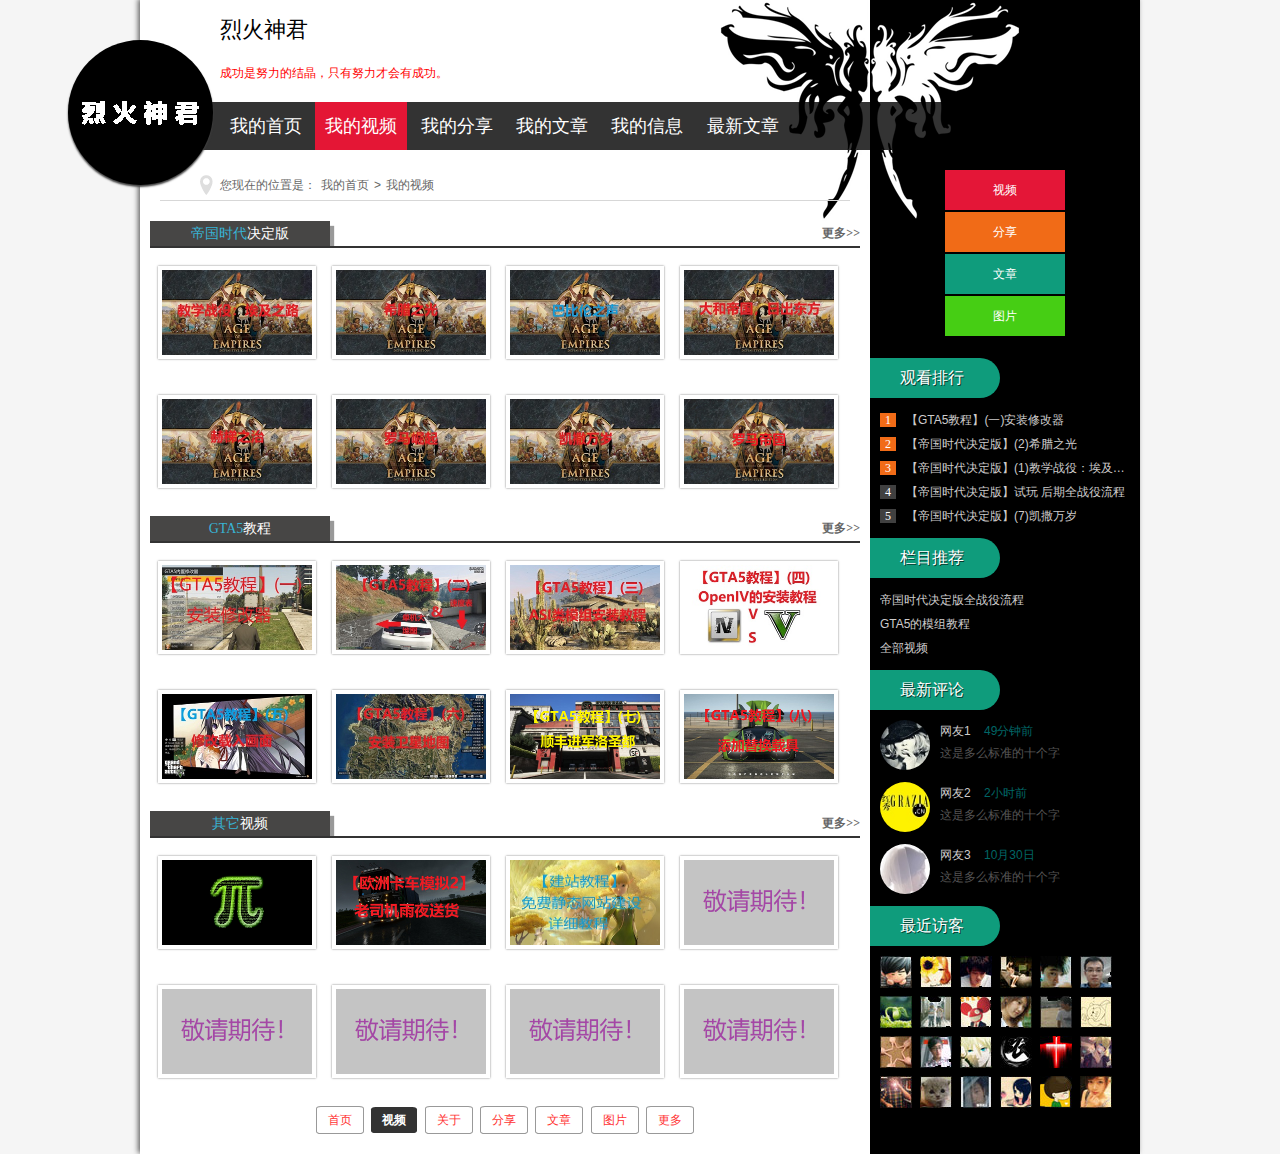
<file: video.html>
<!doctype html>
<html>
	<head>
		<meta charset="utf-8">
		<title>烈火神君の个人网站🧑</title>
		<meta name="keywords" content="烈火神君,烈焰仙君,个人网站,liehuo,luul,lnnl,liehuoshenjun,GTA5,教程"/>
		<meta name="description" content="烈火神君的个人网站，欢迎大家访问，这里有许多教程、视频和分享。"/>
		<link href="css/base.css" rel="stylesheet">
		<link href="css/style.css" rel="stylesheet">
		<link href="images/favicon.png" rel="shortcut icon">
		<link href="images/favicon.png" rel="Bookmark">
		<meta name="viewport" content="width=device-width, minimum-scale=0.1, maximum-scale=8.0, user-scalable=yes">
	</head>
	<body>
		<div class="ibody">
			<header>
				<h1>烈火神君</h1>
				<h2>成功是努力的结晶，只有努力才会有成功。</h2>
				<div class="logo"><a href="index.html"></a></div>
				<nav id="topnav">
					<a href="index.html">我的首页</a>
					<a href="video.html">我的视频</a>
					<a href="share.html">我的分享</a>
					<a href="article.html">我的文章</a>
					<a href="about.html">我的信息</a>
					<a href="news.html">最新文章</a>
				</nav>
			</header>
			<article>
				<h2 class="about_h">您现在的位置是：<a href="index.html">我的首页</a>><a>我的视频</a></h2>
				<div class="template">
					<h3>
						<p><span>帝国时代</span>决定版</p>
						<a href="https://space.bilibili.com/246117919" class="more"><b>更多>></b></a>
					</h3>
					<ul>
						<li><a href="https://www.bilibili.com/video/av66964515" target="_blank"><img src="images/AoEDE/01.jpg"></a><span>(1)教学战役：埃及之路</span></li>
						<li><a href="https://www.bilibili.com/video/av67201288" target="_blank"><img src="images/AoEDE/02.jpg"></a><span>(2)希腊之光</span></li>
						<li><a href="https://www.bilibili.com/video/av67564146" target="_blank"><img src="images/AoEDE/03.jpg"></a><span>(3)巴比伦之声</span></li>
						<li><a href="https://www.bilibili.com/video/av67832202" target="_blank"><img src="images/AoEDE/04.jpg"></a><span>(4)大和帝国,日出东方</span></li>
						<li><a href="https://www.bilibili.com/video/av68328186" target="_blank"><img src="images/AoEDE/05.jpg"></a><span>(5)赫梯之治</span></li>
						<li><a href="https://www.bilibili.com/video/av68511701" target="_blank"><img src="images/AoEDE/06.jpg"></a><span>(6)罗马崛起</span></li>
						<li><a href="https://www.bilibili.com/video/av68723486" target="_blank"><img src="images/AoEDE/07.jpg"></a><span>(7)凯撒万岁</span></li>
						<li><a href="https://www.bilibili.com/video/av68921662" target="_blank"><img src="images/AoEDE/08.jpg"></a><span>(8)罗马帝国</span></li>
					</ul>
					<h3>
						<p><span>GTA5</span>教程</p>
						<a href="https://space.bilibili.com/246117919/" class="more"><b>更多>></b></a>
					</h3>
					<ul>
						<li><a href="https://www.bilibili.com/video/av67866419" target="_blank"><img src="images/GTA5/01.jpg"></a><span>(一)安装修改器</span></li>
						<li><a href="https://www.bilibili.com/video/av67947772" target="_blank"><img src="images/GTA5/02.jpg"></a><span>(二)单机大地图和速度表</span></li>
						<li><a href="https://www.bilibili.com/video/av68074118" target="_blank"><img src="images/GTA5/03.jpg"></a><span>(三)ASI类模组安装教程</span></li>
						<li><a href="https://www.bilibili.com/video/av68627842" target="_blank"><img src="images/GTA5/04.jpg"></a><span>(四)OpenIV的安装教程</span></li>
						<li><a href="https://www.bilibili.com/video/av68842539" target="_blank"><img src="images/GTA5/05.jpg"></a><span>(五)修改载入画面</span></li>
						<li><a href="https://www.bilibili.com/video/av69067517" target="_blank"><img src="images/GTA5/06.jpg"></a><span>(六)安装卫星地图</span></li>
						<li><a href="https://www.bilibili.com/video/av69395747" target="_blank"><img src="images/GTA5/07.jpg"></a><span>(七)顺丰进军洛圣都</span></li>
						<li><a href="https://www.bilibili.com/video/av69958875" target="_blank"><img src="images/GTA5/08.jpg"></a><span>(八)添加替换载具</span></li>
					</ul>
					<h3>
						<p><span>其它</span>视频</p>
						<a href="https://space.bilibili.com/246117919/" class="more"><b>更多>></b></a>
					</h3>
					<ul>
						<li><a href="https://www.bilibili.com/video/av66847953" target="_blank"><img src="images/Others/01.jpg"></a><span>普通电脑计算亿位圆周率</span></li>
						<li><a href="https://www.bilibili.com/video/av69677017" target="_blank"><img src="images/Others/02.jpg"></a><span>老司机雨夜送货</span></li>
						<li><a href="https://www.bilibili.com/video/av74279800" target="_blank"><img src="images/Others/03.jpg"></a><span>免费静态网站建设详细教程</span></li>
						<li><a href="" target="_blank"><img src="images/Others/04.jpg"></a><span>敬请期待！</span></li>
						<li><a href="" target="_blank"><img src="images/Others/04.jpg"></a><span>敬请期待！</span></li>
						<li><a href="" target="_blank"><img src="images/Others/04.jpg"></a><span>敬请期待！</span></li>
						<li><a href="" target="_blank"><img src="images/Others/04.jpg"></a><span>敬请期待！</span></li>
						<li><a href="" target="_blank"><img src="images/Others/04.jpg"></a><span>敬请期待！</span></li>
					</ul>
				</div>
				<div class="page">
					<a title="我的首页" href="index.html">首页</a>
					<b title="我的视频">视频</b>
					<a title="我的信息" href="about.html">关于</a>
					<a title="我的分享" href="share.html">分享</a>
					<a title="我的文章" href="news.html">文章</a>
					<a title="图片" href="">图片</a>
					<a title="更多" href="">更多</a>
				</div>
			</article>
			<aside>
				<div class="rnav">
					<li class="rnav1"><a href="video.html">视频</a></li>
					<li class="rnav2"><a href="share.html">分享</a></li>
					<li class="rnav3"><a href="article.html">文章</a></li>
					<li class="rnav4"><a href="index.html">图片</a></li>
				</div>
				<div class="ph_news">
					<h2>
						<p>观看排行</p>
					</h2>
					<ul class="ph_n">
						<li><span class="num1">1</span><a href="https://www.bilibili.com/video/av67866419">【GTA5教程】(一)安装修改器</a></li>
						<li><span class="num2">2</span><a href="https://www.bilibili.com/video/av67201288">【帝国时代决定版】(2)希腊之光</a></li>
						<li><span class="num3">3</span><a href="https://www.bilibili.com/video/av66964515">【帝国时代决定版】(1)教学战役：埃及之路</a></li>
						<li><span>4</span><a href="https://www.bilibili.com/video/av66787279">【帝国时代决定版】试玩 后期全战役流程</a></li>
						<li><span>5</span><a href="https://www.bilibili.com/video/av68723486">【帝国时代决定版】(7)凯撒万岁</a></li>
					</ul>
					<h2>
						<p>栏目推荐</p>
					</h2>
					<ul>
						<li><a href="https://space.bilibili.com/246117919/channel/detail?cid=89569">帝国时代决定版全战役流程</a></li>
						<li><a href="https://space.bilibili.com/246117919/channel/detail?cid=89570">GTA5的模组教程</a></li>
						<li><a href="https://space.bilibili.com/246117919/video">全部视频</a></li>
					</ul>
					<h2>
						<p>最新评论</p>
					</h2>
					<ul class="pl_n">
						<dl>
							<dt><img src="images/s8.jpg"> </dt>
							<dt> </dt>
							<dd>网友1
								<time>49分钟前</time>
							</dd>
							<dd><a href="/">这是多么标准的十个字</a></dd>
						</dl>
						<dl>
							<dt><img src="images/s7.jpg"> </dt>
							<dt> </dt>
							<dd>网友2
								<time>2小时前</time>
							</dd>
							<dd><a href="/">这是多么标准的十个字</a></dd>
						</dl>
						<dl>
							<dt><img src="images/s6.jpg"> </dt>
							<dt> </dt>
							<dd>网友3
								<time>10月30日</time>
							</dd>
							<dd><a href="/">这是多么标准的十个字</a></dd>
						</dl>
					</ul>
					<h2>
						<p>最近访客</p>
						<ul>
							<img src="images/vis.jpg"><!-- 直接使用“多说”插件的调用代码 -->
						</ul>
					</h2>
				</div>
			</aside>
			<script src="js/silder.js"></script>
			<div class="clear"></div>
			<!-- 清除浮动 -->
		</div>
	</body>
</html>
</file>
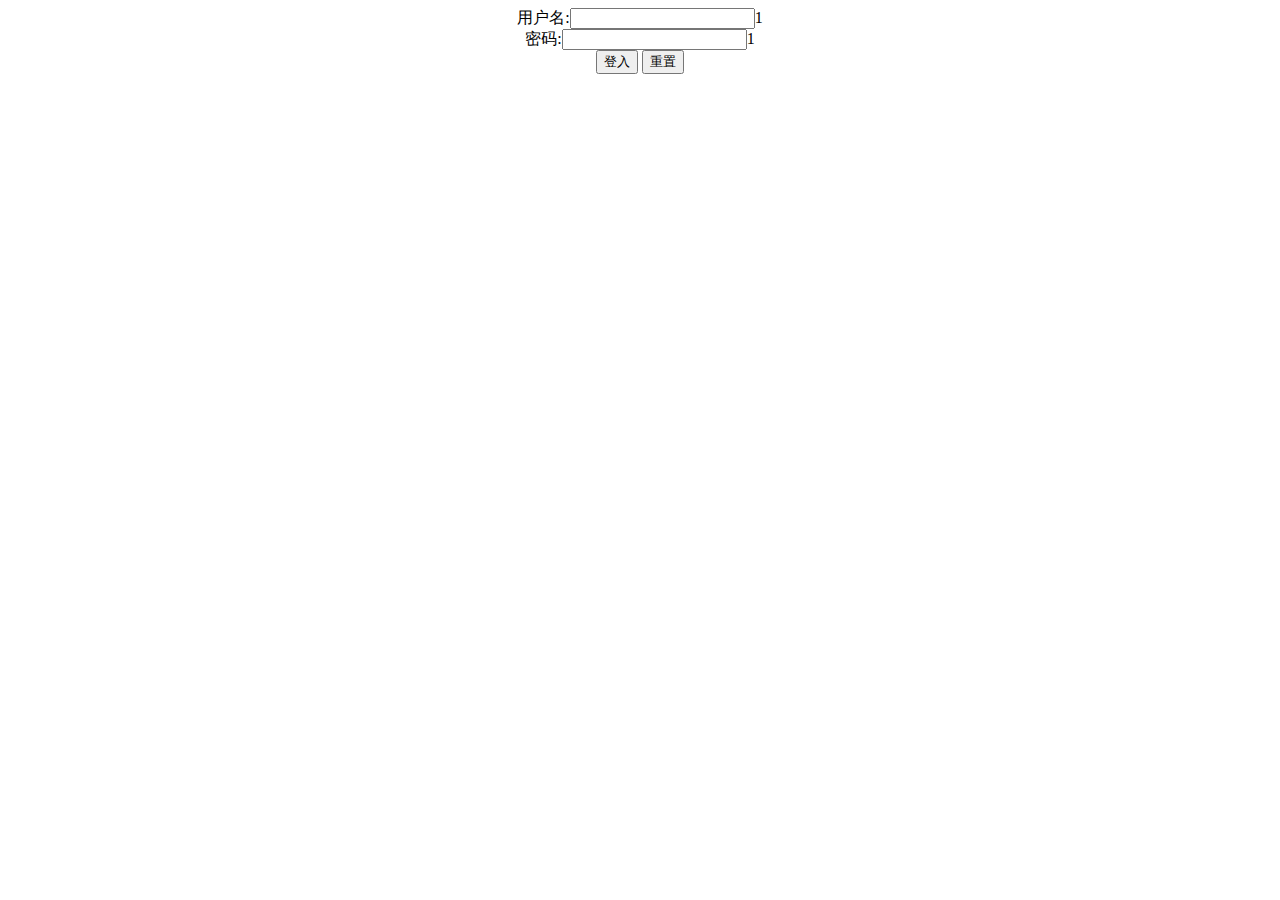
<file: test/test.html>
<html> 
	<head> 
		<meta http-equiv="Content-Type" content="text/html; charset=utf-8" /> 
		<title>检查密码框-测试测试</title>
		<script src="js/mima.js"></script>
	</head>
	<body>
		<style>
		
		</style>
		<form name="f" action="">
			<center>
				用户名:<input type="text" name="" id="name">1<br>
				密码:<input type="password" name="" id="pass">1<br>
				<input type="button" value="登入" onclick="check()">
				<input type="reset" value="重置">
			</center>
		</form>
	</body> 
</html>
</file>
<file: css/base.css>
@charset "gb2312";
/* ����css */
* { margin: 0; padding: 0 }
body { font: 12px "����", Arial, Helvetica, sans-serif; background: #f5f5f5 }
img { border: 0; display: block }
ul { list-style: none; }
h1, h2, h3, h4, h5, h6 { font-size: 100%; font-weight: normal; }
a { outline: none; }
a:link, a:visited { text-decoration: none; }
a:hover { text-decoration: none; }
.clear { clear: both; }
.blank { height: 5px; overflow: hidden; width: 100%; margin: auto; clear: both }
/* ͷ����Ϣ */
.ibody { background: url(../images/bg.png) repeat-y; width: 1000px; margin: auto; box-shadow: -2px -1px 5px #666; }
header { position: relative; background: url(../images/ibodybg.png) top right no-repeat }
header h1 { padding: 15px 0 0 80px; font-size: 22px; font-family: "Microsoft Yahei", Arial, Helvetica, sans-serif; }
header h2 { margin: 20px 80px; color: #FF0000 }
/* logo */
.logo { background: url(../images/logo.png) no-repeat #000 center; width: 145px; height: 145px; border-radius: 50%; position: absolute; left: -72px; top: 40px; box-shadow: 0px 2px 2px #414141; }
.logo:hover { background: url(../images/home.png) no-repeat #000 center; }
.logo a { width: 100%; height: 100%; display: block }
/* ���� */
nav { background: rgba(0,0,0,0.8); height: 48px; line-height: 48px; padding-left: 80px; filter: progid:DXImageTransform.Microsoft.gradient(gradientType = 0, startColorstr = #3333333, endColorstr = #3333333);
}/* ����IE6 ͸�� */
nav a { display: inline-block; font-size: 18px; font-family: "Microsoft Yahei", Arial, Helvetica, sans-serif; color: #FFF; padding: 0 10px; -webkit-transition: all 1s; -moz-transition: all 1s; -o-transition: all 1s; transition: all 1s; }
nav a:hover { background: #e41635; }
#topnav_current { background: #e41635 }/* ����ѡ����ɫ */
article { width: 73%; float: left; background: url(../images/ibodybg.png) 560px -147px no-repeat; }/* ����� */
aside { width: 27%; background: url(../images/ibodybg.png) -170px -147px no-repeat #000; float: right; }/* �Ҳ��� */
/* ��Ȩ��Ϣ */
.copyright { background: #0d0d0d; border-radius: 50%; text-align: center; color: #d8d8d8; padding: 20px; margin: 60px 20px 0 20px; border: #1b1a1a 1px solid; }
.copyright p { line-height: 26px; text-shadow: #000 1px 1px 1px }
.copyright p a { color: #e41635; }
</file>
<file: css/index.css>
@charset "gb2312";
/* CSS Document */
.banner { background: url(../images/banner.jpg) no-repeat center; height: 290px; margin: 10px auto; width: 100%; color:#e41635; font-size: 26px; font-family: "Microsoft Yahei", Arial, Helvetica, sans-serif; }
.texts { line-height: 36px; padding: 90px 0 0 40px; text-shadow: 1px 1px rgba(255,255,255,0.3); }
.texts p { -webkit-transition: all 1s; -moz-transition: all 1s; -o-transition: all 1s; transition: all 1s; -webkit-transform: translate(60px); -moz-transform: translate(60px); -o-transform: translate(60px); -ms-transform: translate(60px); transform: translate(60px); }
.texts p:hover { padding-left: 20px }
.texts p:nth-child(1) { -webkit-animation: animations 3s ease-out 1s backwards; -moz-animation: animations 3s ease-out 1s backwards; -o-animation: animations 3s ease-out 1s backwards; -ms-animation: animations 3s ease-out 1s backwards; animation: animations 3s ease-out 1s backwards; }
.texts p:nth-child(2) { -webkit-animation: animations 3s ease-out 4s backwards; -moz-animation: animations 3s ease-out 4s backwards; -o-animation: animations 3s ease-out 4s backwards; -ms-animation: animations 3s ease-out 4s backwards; animation: animations 3s ease-out 4s backwards; }
@-webkit-keyframes animations { 0% {
-webkit-transform:translate(0);
opacity:0;
}
 50% {
-webkit-transform:translate(30px);
opacity:.5;
}
 100% {
-webkit-transform:translate(60px);
opacity:1;
}
}
@-moz-keyframes animations { 0% {
-moz-transform:translate(0);
opacity:0;
}
 50% {
-moz-transform:translate(30px);
opacity:.5;
}
 100% {
-moz-transform:translate(60px);
opacity:1;
}
}
@-o-keyframes animations { 0% {
-o-transform:translate(0);
opacity:0;
}
 50% {
-o-transform:translate(30px);
opacity:.5;
}
 100% {
-o-transform:translate(60px);
opacity:1;
}
}
@-ms-keyframes animations { 0% {
-ms-transform:translate(0);
opacity:0;
}
 50% {
-ms-transform:translate(30px);
opacity:.5;
}
 100% {
-ms-transform:translate(60px);
opacity:1;
}
}
@keyframes animations { 0% {
transform:translate(0);
opacity:0;
}
 50% {
transform:translate(30px);
opacity:.5;
}
 100% {
transform:translate(60px);
opacity:1;
}
}
/* ����������б� */
.bloglist h2 { border-bottom: #474645 2px solid; margin: 0 8px 20px 8px; height: 26px; overflow: hidden; line-height: 28px; font-size: 16px; font-family: "Microsoft Yahei", Arial, Helvetica, sans-serif; letter-spacing: 2px }
.bloglist h2 p { background: #474645; width: 180px; color: #fff; text-align: center; box-shadow: #999 4px 5px 1px; }
.bloglist h2 p span { color: #38b3d4; }
.blogs { margin: 0 20px 20px 20px; position: relative; }
.blogs h3 { font-size: 14px; font-weight: bold; margin-bottom: 15px; transition: all .5s }
.blogs h3 a { color: #474645; }
.blogs h3:hover { text-decoration: underline }
.blogs figure { float: left; width: 25%; overflow: hidden; }
.blogs figure img { width: 100%; margin: auto; -moz-transition: all 0.5s; -webkit-transition: all 0.5s; -o-transition: all 0.5s; transition: all 0.5s; }
.blogs figure:hover img { -moz-transform: scale(1.1); -webkit-transform: scale(1.1); -o-transform: scale(1.1); -ms-transform: scale(1.1); }
.blogs ul { float: right; line-height: 20px; width: 72%; color: #474645; }
.blogs ul:hover { cursor: pointer; }
.autor { overflow: hidden; clear: both; margin: 10px 0 0 0; display: inline-block; line-height: 26px; height: 26px; color: #838383; background: #f6f6f6; width: 100% }
.autor span { margin: 0 10px; }
.autor span a { color: #759b08; }
a.readmore { background: #e41635; color: #fff; padding: 5px 10px; float: right; margin: 20px 0 0 0 }
.blogs::before { content: ""; width: 10px; height: 10px; border-radius: 50%; position: absolute; background: #cac1c1; border: 2px solid #fff; left: -27px; -webkit-transition: all 1s; -moz-transition: all 1s; -o-transition: all 1s; transition: all 1s; }
.blogs:hover::before { background: #474645 }
.dateview { position: absolute; left: -125px; top: 0px; z-index: 1; color: #F5F5F5; }
.blogs::after { content: ""; width: 121px; height: 29px; position: absolute; left: -148px; top: -9px; z-index: 0; background: #474645 url(../images/ti.png) no-repeat; opacity: 0; -webkit-transition: all 1s; -moz-transition: all 1s; -o-transition: all 1s; transition: all 1s; }
.blogs:hover::after { opacity: 1 }
/* �Ҳ������˵��� */
.avatar { margin: 10px auto; width: 160px; height: 160px; border-radius: 100%; overflow: hidden; }
.avatar a { display: block; padding-top: 100px; width: 160px; background: url(../images/photos.jpg) no-repeat; background-size: 160px 160px; }
.avatar a span { display: block; margin-top: 63px; padding-top: 8px; width: 160px; height: 55px; text-align: center; line-height: 20px; font-size: 30px; color: #FF0000; background: rgba(0, 0, 0, .5); -webkit-transition: margin-top .2s ease-in-out; -moz-transition: margin-top .2s ease-in-out; -o-transition: margin-top .2s ease-in-out; transition: margin-top .2s ease-in-out; }
.avatar a:hover span { display: block; margin-top: 0; }
.topspaceinfo { background: #e41635; padding: 40px 20px; color: #fff; text-shadow: 1px 1px rgba(0,0,0,.3); }
.topspaceinfo h1 { font-size: 16px; line-height: 40px; font-weight: bold; }
.about_c { margin: 10px 0; color: #fff; line-height: 26px; }
.about_c p:first-child, .about_c p:nth-child(2), .about_c p:nth-child(3), .about_c p:nth-child(4), .about_c p:last-child { background: url(../images/about_c.png) no-repeat; }
.about_c p:first-child { background-position: 15px 6px; }
.about_c p:nth-child(2) { background-position: 15px -20px }
.about_c p:nth-child(3) { background-position: 15px -48px }
.about_c p:nth-child(4) { background-position: 15px -70px }
.about_c p:last-child { background-position: 15px -97px }
.about_c p { display: block; padding-left: 40px; }
.about_c p:hover { background: #222 }
/* �Ҳ��Ƽ���Ϣ�б� */
.tj_news h2, .links h2 { font-size: 16px; font-family: "Microsoft Yahei", Arial, Helvetica, sans-serif; color: #FFF; }
.tj_news h2 p, .links h2 p { height: 40px; line-height: 40px; width: 100px; padding: 0 0 0 30px; border-radius: 0 20px 20px 0; text-shadow: rgba(0,0,0,.65) 1px 1px; }
.tj_t1 { background: #0f9c7c }
.tj_t2 { background: #b0e516 }
.tj_news ul { margin: 20px 0 20px 20px }
.tj_news ul li a:hover, .links ul li a:hover { text-decoration: underline; color: #FFF }
.tj_news ul li { height: 25px; line-height: 25px; clear: both; padding-left: 5px; overflow: hidden; padding-left: 15px; background: url(../images/li.jpg) no-repeat left center; }
.tj_news ul li a, .links ul li a { color: #bbbbbb; }
/* �������� */
.links h2 p { background: #222 }
.links ul { margin: 20px 0 }
.links ul li { height: 30px; line-height: 30px; text-align: center; border-bottom: #333 1px dashed; margin: 0 40px; }
</file>
<file: css/musicplayer.css>
@font-face{font-family:aplayer-fontello;src:url(font/aplayer-fontello.eot?72550380);
	src:url(font/aplayer-fontello.eot?72550380#iefix) 
	format("embedded-opentype"),
	url(font/aplayer-fontello.woff?72550380) 
	format("woff"),url(font/aplayer-fontello.ttf?72550380) 
	format("truetype"),url(font/aplayer-fontello.svg?72550380#fontello) 
	format("svg");
	font-weight:400;font-style:normal}
	.aplayer-narrow{width:66px}
	.aplayer-narrow .aplayer-info{display:none}
	.aplayer-withlrc.aplayer-narrow{width:106px}
	.aplayer-withlrc.aplayer 
	.aplayer-pic{height:106px;width:106px}
	aplayer-withlrc.aplayer .aplayer-info{margin-left:106px;height:106px}
	.aplayer-withlrc.aplayer .aplayer-lrc{display:block}
	.aplayer{
	font-family: Arial,Helvetica,sans-serif;
	margin: 5px;
	-webkit-box-shadow: 0 2px 2px 0 rgba(0,0,0,.14),0 3px 1px -2px rgba(0,0,0,.2),0 1px 5px 0 rgba(0,0,0,.12);
	box-shadow: 0 2px 2px 0 rgba(0,0,0,.14),0 3px 1px -2px rgba(0,0,0,.2),0 1px 5px 0 rgba(0,0,0,.12);
	-webkit-border-radius: 2px;
	border-radius: 10px;
	overflow: hidden;
	-webkit-user-select: none;
	-moz-user-select: none;
	-ms-user-select: none;
	user-select: none;
	background-color: #FBFBFB;
}
	.aplayer [class*=" aplayer-icon-"]:before,
	.aplayer [class^=aplayer-icon-]:before{font-family:aplayer-fontello;font-style:normal;font-weight:400;display:inline-block;text-decoration:inherit;width:1em;text-align:center;font-variant:normal;text-transform:none;line-height:1em}
	.aplayer .aplayer-lrc-content,.aplayer .aplayer-pic .aplayer-hide{display:none}
	.aplayer .aplayer-icon-weibo:before{content:'\e805'}
	.aplayer .aplayer-icon-play:before{content:'\e806'}
	.aplayer .aplayer-icon-pause:before{content:'\e807'}
	.aplayer .aplayer-icon-to-start:before{content:'\e808'}
	.aplayer .aplayer-icon-to-end:before{content:'\e809'}
	.aplayer .aplayer-icon-list:before{content:'\e80a'}
	.aplayer .aplayer-icon-menu:before{content:'\e80b'}
	.aplayer .aplayer-icon-volume-off:before{content:'\e800'}
	.aplayer .aplayer-icon-volume-down:before{content:'\e801'}
	.aplayer .aplayer-icon-volume-up:before{content:'\e802'}
	.aplayer span{cursor:default!important}
	.aplayer .aplayer-pic{position:relative;float:left;height:66px;width:66px}
	.aplayer .aplayer-pic img{
	height: 100%;
	width: 100%;
	border-radius: 10px 0px 0px 10px;
}
	.aplayer .aplayer-pic .aplayer-button{position:absolute;color:#fff;-webkit-border-radius:50%;border-radius:50%;opacity:.8;cursor:pointer;text-shadow:0 1px 1px rgba(0,0,0,.2);-webkit-box-shadow:0 1px 1px rgba(0,0,0,.2);box-shadow:0 1px 1px rgba(0,0,0,.2);background:rgba(0,0,0,.2)}
	.aplayer .aplayer-pic .aplayer-button:hover{opacity:1}
	.aplayer .aplayer-pic .aplayer-play{width:26px;height:26px;border:2px solid #fff;top:50%;left:50%;margin:-15px 0 0 -15px}
	.aplayer .aplayer-pic .aplayer-play .aplayer-icon-play{position:absolute;top:2px;left:4px;font-size:20px;line-height:23px}
	.aplayer .aplayer-pic .aplayer-pause{width:16px;height:16px;border:2px solid #fff;bottom:4px;right:4px}
	.aplayer .aplayer-pic .aplayer-pause .aplayer-icon-pause{position:absolute;top:1px;left:2px;font-size:12px;line-height:14px}
	.aplayer .aplayer-info{margin-left:106px;padding:14px 7px 0 10px;height:66px;-webkit-box-sizing:border-box;-moz-box-sizing:border-box;box-sizing:border-box}
	.aplayer .aplayer-info .aplayer-music{overflow:hidden;white-space:nowrap;text-overflow:ellipsis;margin-bottom:17px}
	.aplayer .aplayer-info .aplayer-music .aplayer-title{font-size:14px}
	.aplayer .aplayer-info .aplayer-music .aplayer-author{font-size:12px;color:#666}
	.aplayer .aplayer-info .aplayer-controller{position:relative}
	.aplayer .aplayer-info .aplayer-controller 
	.aplayer-bar-wrap{margin:0 120px 0 5px}
	.aplayer .aplayer-info .aplayer-controller .aplayer-bar-wrap .aplayer-bar{position:relative;height:2px;width:100%;background:#cdcdcd;cursor:pointer!important}
	.aplayer .aplayer-info .aplayer-controller .aplayer-bar-wrap .aplayer-bar .aplayer-loaded{position:absolute;left:0;top:0;bottom:0;background:#aaa;height:2px;-webkit-transition:all .5s ease;transition:all .5s ease}.aplayer .aplayer-info .aplayer-controller .aplayer-bar-wrap .aplayer-bar .aplayer-played{position:absolute;left:0;top:0;bottom:0;background:#b7daff;height:2px}
	.aplayer .aplayer-info .aplayer-controller .aplayer-bar-wrap .aplayer-bar .aplayer-played .aplayer-thumb{position:absolute;top:0;right:5px;margin-top:-4px;margin-right:-10px;height:8px;width:8px;border:1px solid #b7daff;-webkit-border-radius:50%;border-radius:50%;background:#fff;cursor:pointer!important}
	.aplayer .aplayer-info .aplayer-controller .aplayer-bar-wrap .aplayer-bar .aplayer-played .aplayer-thumb:hover{background:#b7daff}
	.aplayer .aplayer-info .aplayer-controller .aplayer-time{position:absolute;right:0;bottom:-5px;height:17px;color:#999;font-size:11px}
	.aplayer .aplayer-info .aplayer-controller .aplayer-time i{color:#666;font-size:15px}
	.aplayer .aplayer-info .aplayer-controller .aplayer-volume-wrap{display:inline-block;margin-left:7px;cursor:pointer!important}
	.aplayer .aplayer-info .aplayer-controller .aplayer-volume-wrap:hover .aplayer-volume-bar-wrap{display:block}.aplayer .aplayer-info .aplayer-controller .aplayer-volume-wrap .aplayer-volume-bar-wrap{display:none;position:absolute;bottom:17px;right:-5px;width:25px;height:40px;z-index:99}
	.aplayer .aplayer-info .aplayer-controller .aplayer-volume-wrap .aplayer-volume-bar-wrap .aplayer-volume-bar{position:absolute;bottom:0;right:10px;width:5px;height:35px;background:#aaa}
	.aplayer .aplayer-info .aplayer-controller .aplayer-volume-wrap .aplayer-volume-bar-wrap .aplayer-volume-bar .aplayer-volume{position:absolute;bottom:0;right:0;width:5px;background:#b7daff}
	.aplayer .aplayer-lrc{display:none;position:relative;height:40px;background:#fff;text-align:center;overflow:hidden;margin:-10px 0 10px}
	.aplayer .aplayer-lrc:after,.aplayer .aplayer-lrc:before{position:absolute;z-index:1;display:block;overflow:hidden;content:' ';width:100%}
	.aplayer .aplayer-lrc:before{top:0;height:10%;background:-webkit-linear-gradient(top,#fff 0,rgba(255,255,255,0) 100%);background:-webkit-gradient(linear,left top,left bottom,from(white),to(rgba(255,255,255,0)));background:linear-gradient(to bottom,#fff 0,rgba(255,255,255,0) 100%);filter:progid:DXImageTransform.Microsoft.gradient( startColorstr='#ffffff', endColorstr='#00ffffff', GradientType=0 )}
	.aplayer .aplayer-lrc:after{bottom:0;height:33%;background:-webkit-linear-gradient(bottom,#fff 0,rgba(255,255,255,0) 100%);background:-webkit-gradient(linear,left bottom,left top,from(white),to(rgba(255,255,255,0)));background:linear-gradient(to top,#fff 0,rgba(255,255,255,0) 100%);filter:progid:DXImageTransform.Microsoft.gradient( startColorstr='#00ffffff', endColorstr='#ffffff', GradientType=0 )}
	.aplayer .aplayer-lrc p{font-size:12px;color:#666;line-height:20px;padding:0;margin:0;-webkit-transition:all .5s ease-out;transition:all .5s ease-out;opacity:.4}
	.aplayer .aplayer-lrc p.aplayer-lrc-current{opacity:1}
	.aplayer .aplayer-lrc .aplayer-lrc-contents{width:100%;-webkit-transition:all .5s ease-out;transition:all .5s ease-out}
</file>
<file: css/about.css>
@charset "gb2312";
/* CSS Document */
#main { overflow: hidden }
.about_h { font-size: 12px; color: #666; line-height: 30px; height: 30px; border-bottom: #d7d7d7 1px solid; padding-left: 60px; margin: 20px; background: url(../images/5849.png) 40px 5px no-repeat; }
.about_h a { color: #666; margin: 0 5px; }
.about_h a:hover { color: #e41635 }
.about { line-height: 22px; margin: 20px; }
.about h2 { font-size: 22px; font-family: cursive; margin-bottom: 20px; color: #f16b17 }
.about p { margin-bottom: 15px }
.about ul { color: #333 }
a.blog_link { color: #0f9c7c; margin: 0 20px }
.avatar { margin: 10px auto; width: 160px; height: 160px; border-radius: 100%; overflow: hidden; }
.avatar a { display: block; padding-top: 100px; width: 160px; background: url(../images/photos.jpg) no-repeat; background-size: 160px 160px; }
.avatar a span { display: block; margin-top: 63px; padding-top: 8px; width: 160px; height: 55px; text-align: center; line-height: 20px; font-size: 30px; color: #FF0000; background: rgba(0, 0, 0, .5); -webkit-transition: margin-top .2s ease-in-out; -moz-transition: margin-top .2s ease-in-out; -o-transition: margin-top .2s ease-in-out; transition: margin-top .2s ease-in-out; }
.avatar a:hover span { display: block; margin-top: 0; }
.topspaceinfo { background: #e41635; padding: 40px 20px; color: #fff; text-shadow: 1px 1px rgba(0,0,0,.3); }
.topspaceinfo h1 { font-size: 16px; line-height: 40px; font-weight: bold; }
.about_c { margin: 10px 0; color: #fff; line-height: 22px; }
.about_c p { display: block; padding-left: 20px; margin-bottom: 5px }
</file>
<file: css/style.css>
@charset "gb2312";
/* CSS Document */
.about_h { font-size: 12px; color: #666; line-height: 30px; height: 30px; border-bottom: #d7d7d7 1px solid; padding-left: 60px; margin: 20px; background: url(../images/5849.png) 40px 5px no-repeat; }
.about_h a { color: #666; margin: 0 5px; }
.about_h a:hover { color: #e41635 }
.newblog { margin: 0 20px 20px 20px; border-bottom: #dcdcdc 1px dashed; position: relative; clear: both; display: inline-block; padding-bottom: 20px; }
.newblog h3 { font-size: 14px; font-weight: bold; margin-bottom: 10px }
.newblog h3 a { color: #181818; }
.newblog h3 a:hover { text-decoration: underline }
.newblog ul { float: left; line-height: 20px; width: 72%; color: #474645; }
.newblog::before { content: ""; width: 10px; height: 10px; border-radius: 50%; position: absolute; background: #cac1c1; border: 2px solid #fff; left: -27px; -webkit-transition: all 1s; -moz-transition: all 1s; -o-transition: all 1s; transition: all 1s; }
.newblog:hover::before { background: #474645 }
.dateview { position: absolute; left: -125px; top: 0px; z-index: 1; color: #F5F5F5; }
.newblog::after { content: ""; width: 121px; height: 29px; position: absolute; left: -148px; top: -9px; z-index: 0; background: #474645 url(../images/ti.png) no-repeat; opacity: 0; -webkit-transition: all 1s; -moz-transition: all 1s; -o-transition: all 1s; transition: all 1s; }
.newblog:hover::after { opacity: 1 }
.dateview { position: absolute; left: -125px; top: 0px; z-index: 1; color: #F5F5F5; }
.newblog figure { float: right; width: 25%; overflow: hidden; }
.newblog figure img { width: 100%; margin: auto; -moz-transition: all 0.5s; -webkit-transition: all 0.5s; -o-transition: all 0.5s; transition: all 0.5s; }
.newblog figure:hover img { -moz-transform: scale(1.1); -webkit-transform: scale(1.1); -o-transform: scale(1.1); -ms-transform: scale(1.1); }
a.readmore { float: right; color: #e41635; margin-left: 10px; font-weight: bold ; font-size: 15px}
.autor { color: #8c8d8d; line-height: 26px; background: url(../images/5794.png) no-repeat left; padding-left: 25px }
.autor a { color: #0f9c7c; font-weight: bold }
.autor span { margin: 0 5px 0 0; }
.page { margin: 20px 0; text-align: center; width: 100%; overflow: hidden; }
.page a b { color: #000; }
.page>b, .page a { margin: 0 2px; height: 26px; line-height: 26px; border-radius: 10%; width: 46px; text-align: center; display: inline-block }
.page a { margin: 0 2px; height: 26px; line-height: 26px; border-radius: 10%; width: 46px; text-align: center; display: inline-block }/* ���IE6 */
.page>b, .page a:hover { background: #333; color: #FFF; }
.page a { color: #F33; border: #999 1px solid; }
.rnav { width: 120px; margin: 20px auto; overflow: hidden; }
.rnav li { width: 120px; text-align: center; display: inline-block; margin-bottom: 2px; height: 40px; line-height: 40px }
.rnav li a { color: #FFF; display: block; -webkit-transition: all 1s; -moz-transition: all 1s; -o-transition: all 1s; transition: all 1s }
.rnav1 { background: #e41637 }
.rnav2 { background: #f16b17 }
.rnav3 { background: #0f9c7c }
.rnav4 { background: #46ce14 }
.rnav li a:hover { background: rgba(255,255,255,0.2); -webkit-transform: rotate(360deg); -moz-transform: rotate(360deg); -o-transform: rotate(360deg); transform: rotate(360deg); }
.ph_news h2 { font-size: 16px; font-family: "Microsoft Yahei", Arial, Helvetica, sans-serif; color: #FFF; }
.ph_news h2 p { height: 40px; line-height: 40px; width: 100px; padding: 0 0 0 30px; border-radius: 0 20px 20px 0; text-shadow: rgba(0,0,0,.65) 1px 1px; background: #0f9c7c }
.ph_news h2 dl img { margin: 0 0 0 0; }
.ph_news ul { margin: 10px }
.ph_news li { white-space: nowrap; text-overflow: ellipsis; overflow: hidden; width: 100%; color: #cdcbcb; line-height: 24px; height: 24px; }
.ph_news li a { color: #cdcbcb; }
.ph_news li a:hover, .pl_n dd a:hover { text-decoration: underline }
.ph_n li span { margin-right: 10px; font-family: "΢���ź�"; color: #FFF; background: #404040; padding: 0 5px }
.ph_n li span.num1, .ph_n li span.num2, .ph_n li span.num3 { background: #f16b17 }
/* �������� */
.pl_n dl { display: block; overflow: hidden; margin-bottom: 12px; color: #cdcbcb; }
.pl_n dd { line-height: 22px; white-space: nowrap; text-overflow: ellipsis; overflow: hidden }
.pl_n dd a { color: #555454 }
.pl_n time { color: #066; margin-left: 10px }
.pl_n dt { float: left; }
.pl_n dt img { width: 50px; height: 50px; margin-right: 10px; border-radius: 50%; transition: all 1s }
.pl_n dt img:hover { -webkit-transform: rotate(360deg); -ms-transform: rotate(30deg); -moz-transform: rotate(30deg); -o-transform: rotate(30deg); transform: rotate(30deg); }
.index_about { margin: 20px }
.index_about h1{ margin: 0;	color:#3a87ad; font-size: 26px; }
.c_titile { font-size: 22px; margin: 20px 0; text-align: center; font-family: "Microsoft Yahei", Arial, Helvetica, sans-serif; }
.box_c { color: #999; text-align: center }
.box_c span { margin: 0 10px; }
.box_c span a { color: #099; }
ul.infos { overflow: hidden; margin: 20px 0; line-height: 28px; font-size: 14px; text-indent: 2em; color: #525554 }
ul.infos p { margin-bottom: 10px }
ul.infos p img { display: block; margin: auto }
.keybq { background: url(../images/6264.png) no-repeat 10px center #F8F8F8; line-height: 30px; height: 30px; padding-left: 40px; border: 1px solid #F0F0F0; margin: 20px 0; }
.keybq span { color: #099 }
.nextinfo { line-height: 24px; }
.nextinfo a, .otherlink li a { color: #756f71 }
.otherlink h2 { border-bottom: #099 2px solid; line-height: 40px; font-size: 12px; background: url(../images/5794.png) 10px center no-repeat; padding-left: 40px; color: #099 }
.otherlink ul { margin: 10px 0 }
.otherlink li { line-height: 24px; height: 24px; display: block; width: 290px; float: left; overflow: hidden; margin-right: 30px; }
.otherlink li a:hover, .nextinfo a:hover { text-decoration: underline }
.template { margin: 0 10px 0 10px; }
.template h3 { border-bottom: #333 2px solid; width: 100%; overflow: hidden; font-size: 14px; font-family: "΢���ź�"; display: block; clear: both; margin-bottom: 10px; position: relative }
.template h3 p { background: #474645; width: 180px; height: 25px; line-height: 25px; color: #fff; text-align: center; box-shadow: #999 4px 5px 1px; }
.template h3 p span { color: #38b3d4; }
.template ul li { margin: 3px; float: left; display: block; padding: 5px 5px 6px 5px; -webkit-transition: all 1s; -moz-transition: all 1s; -o-transition: all 1s; transition: all 1s; }
.template li img { width: 150px; height: 85px; background: #FFF; padding: 4px; box-shadow: 0px 0px 2px rgba(0,0,0,.5); display: block; }
.template li span { color: #fff; display: block; text-align: center; margin-top: 5px; width: 142px; overflow: hidden; text-overflow: ellipsis; height: 14px }
.template li:hover { background: #666; padding: 5px 5px 6px 5px; }
a.more { position: absolute; right: 0; top: 4px; color: #666; font-size: 12px }
</file>
